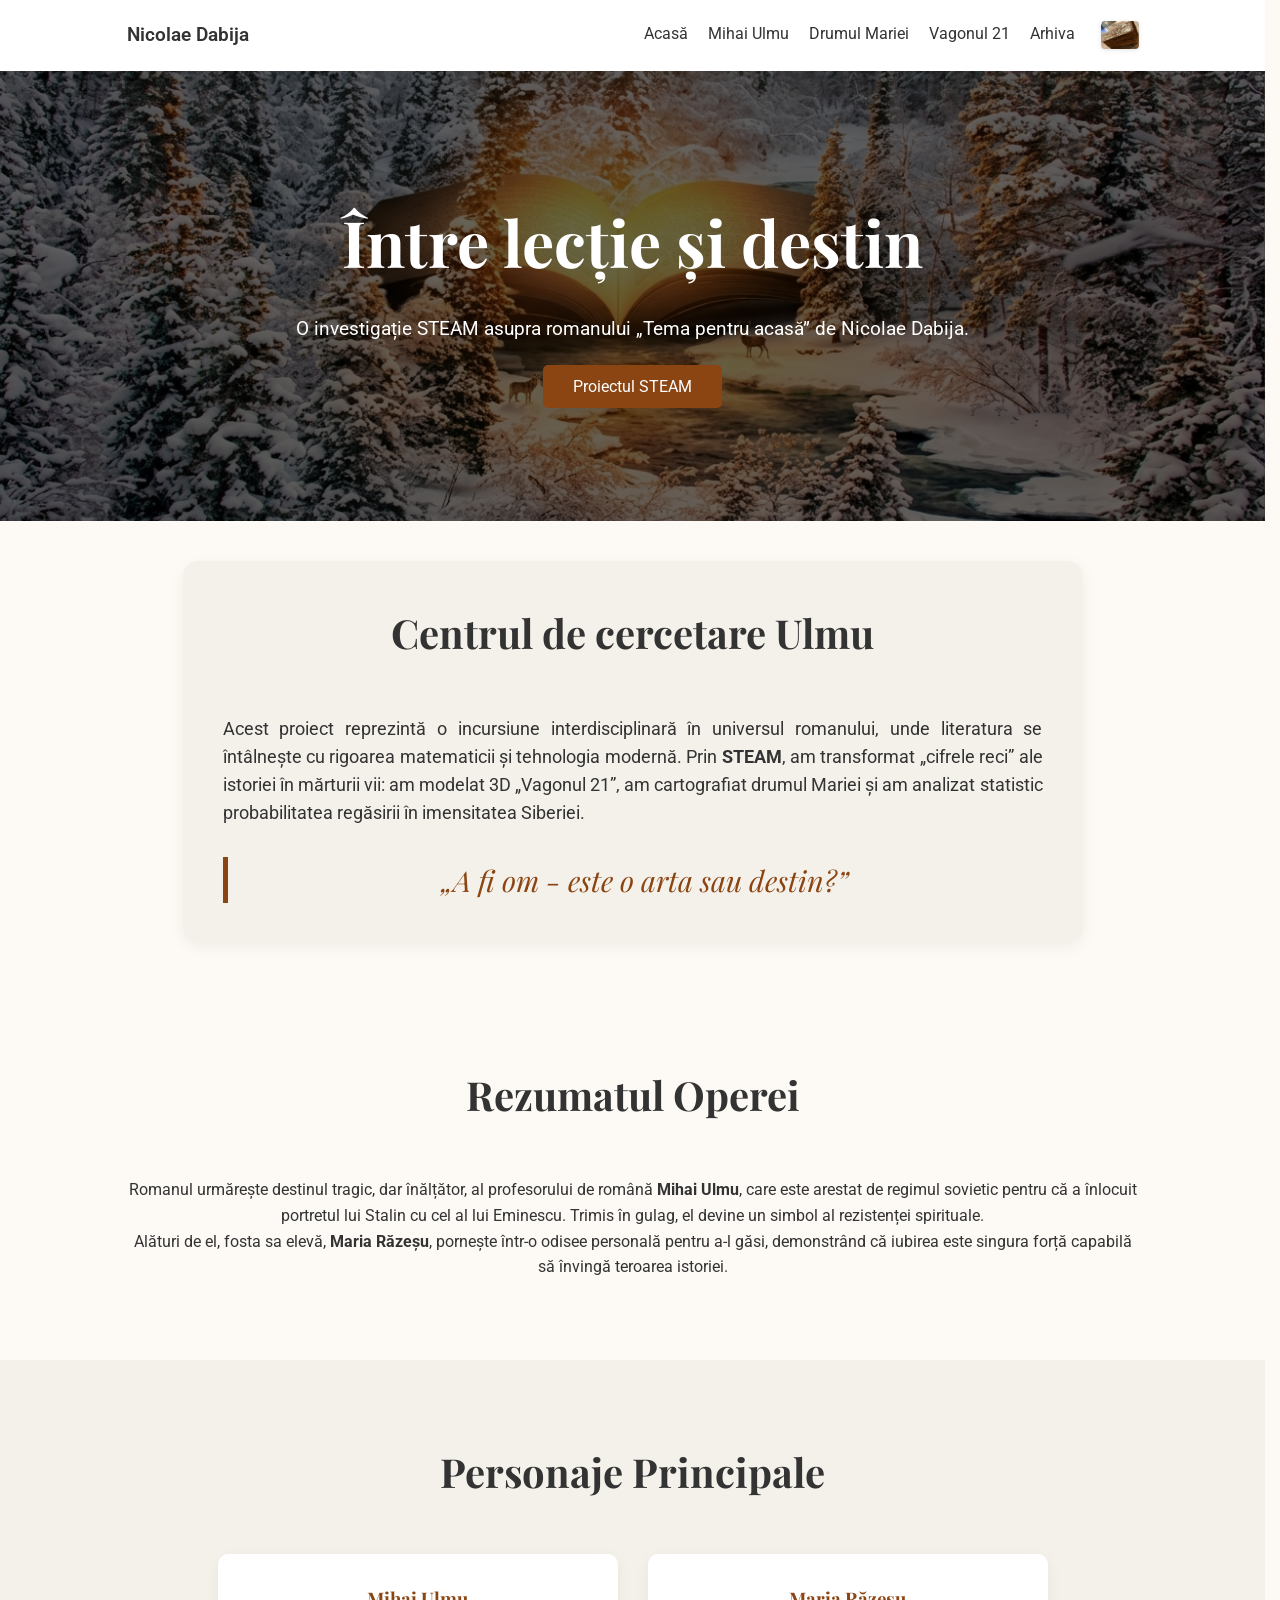
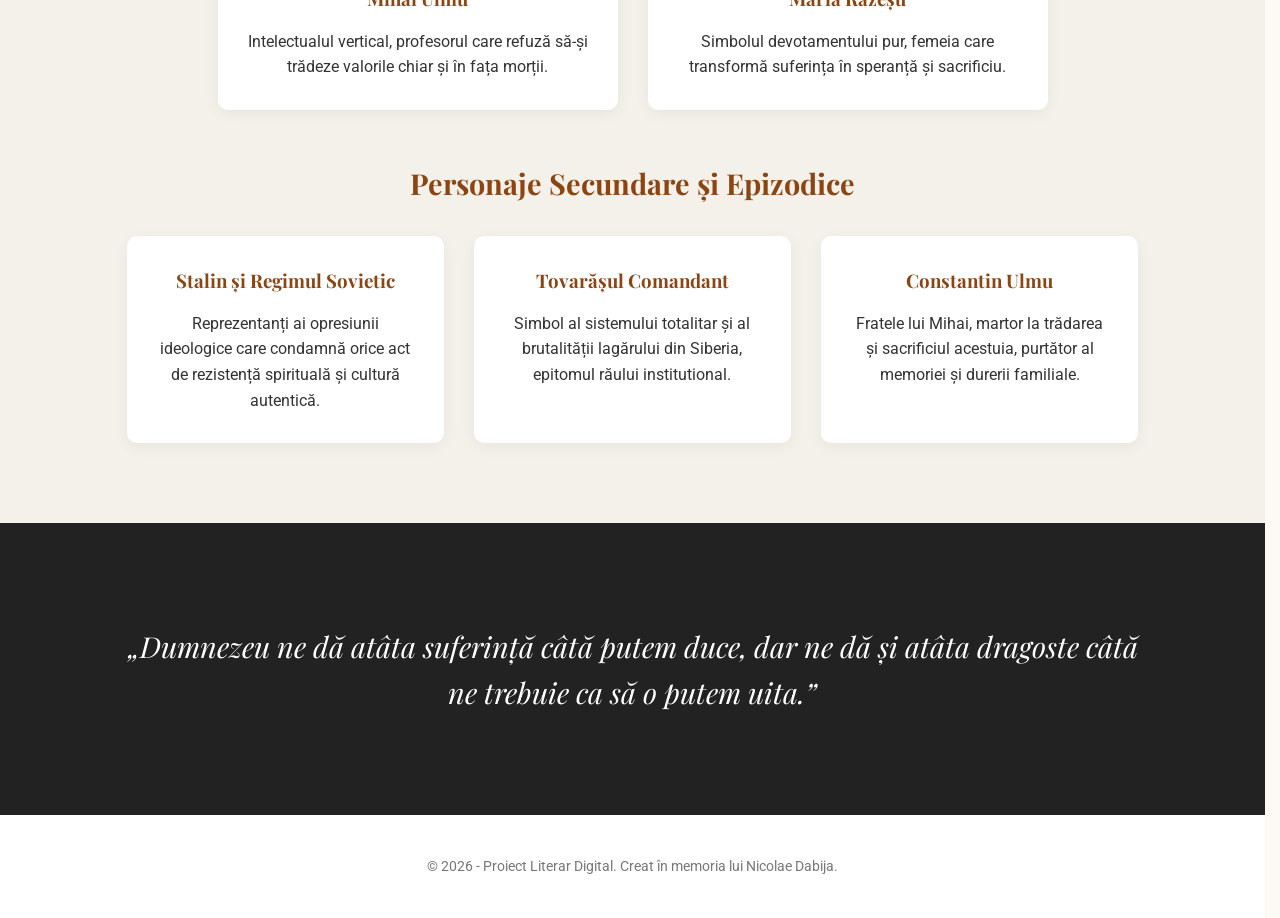
<file: index.html>
<!doctype html>
<html lang="ro">
  <head>
    <meta charset="UTF-8" />
    <meta name="viewport" content="width=device-width, initial-scale=1.0" />
    <title>Muzeul Digital - Între lecție și destin</title>
    <link rel="stylesheet" href="style.css" />
    <link
      href="https://fonts.googleapis.com/css2?family=Playfair+Display:ital,wght@0,700;1,400&family=Roboto:wght@300;400&display=swap"
      rel="stylesheet"
    />
  </head>
  <body>
    <nav class="navbar">
      <a href="nicolaedabija.html" class="logo">Nicolae Dabija</a>
      <ul>
        <li><a href="index.html">Acasă</a></li>
        <li><a href="mihai-ulmu.html">Mihai Ulmu</a></li>
        <li><a href="drumul-mariei.html">Drumul Mariei</a></li>
        <li><a href="vagonul-21.html">Vagonul 21</a></li>
        <li><a href="arhiva.html">Arhiva</a></li>
        <li>
          <a
            href="poze.html"
            title="Galerie foto"
            style="display: flex; align-items: center"
          >
            <img
              src="IMG_7484.JPG"
              alt="Galerie foto"
              style="
                height: 28px;
                width: auto;
                border-radius: 4px;
                margin-left: 6px;
                box-shadow: 0 1px 4px rgba(0, 0, 0, 0.12);
              "
            />
          </a>
        </li>
      </ul>
    </nav>

    <header id="acasa" class="hero">
      <div class="hero-content">
        <h1>Între lecție și destin</h1>
        <p>
          O investigație STEAM asupra romanului „Tema pentru acasă” de Nicolae
          Dabija.
        </p>
        <a href="#steam-intro" class="btn">Proiectul STEAM</a>
      </div>
    </header>

    <section id="steam-intro" class="container steam-section">
      <h2 class="section-title">Centrul de cercetare Ulmu</h2>
      <div class="steam-content">
        <p>
          Acest proiect reprezintă o incursiune interdisciplinară în universul
          romanului, unde literatura se întâlnește cu rigoarea matematicii și
          tehnologia modernă. Prin <strong>STEAM</strong>, am transformat
          „cifrele reci” ale istoriei în mărturii vii: am modelat 3D „Vagonul
          21”, am cartografiat drumul Mariei și am analizat statistic
          probabilitatea regăsirii în imensitatea Siberiei.
        </p>
        <div class="quote-central">
          <blockquote>„A fi om - este o arta sau destin?”</blockquote>
        </div>
      </div>
    </section>

    <section id="despre" class="container">
      <h2 class="section-title">Rezumatul Operei</h2>
      <div class="content-grid">
        <div class="text-box">
          <p>
            Romanul urmărește destinul tragic, dar înălțător, al profesorului de
            română <strong>Mihai Ulmu</strong>, care este arestat de regimul
            sovietic pentru că a înlocuit portretul lui Stalin cu cel al lui
            Eminescu. Trimis în gulag, el devine un simbol al rezistenței
            spirituale.
          </p>
          <p>
            Alături de el, fosta sa elevă, <strong>Maria Răzeşu</strong>,
            pornește într-o odisee personală pentru a-l găsi, demonstrând că
            iubirea este singura forță capabilă să învingă teroarea istoriei.
          </p>
        </div>
      </div>
    </section>

    <section id="personaje" class="characters-section">
      <h2 class="section-title">Personaje Principale</h2>
      <div class="character-cards">
        <div class="card">
          <h3>Mihai Ulmu</h3>
          <p>
            Intelectualul vertical, profesorul care refuză să-și trădeze
            valorile chiar și în fața morții.
          </p>
        </div>
        <div class="card">
          <h3>Maria Răzeşu</h3>
          <p>
            Simbolul devotamentului pur, femeia care transformă suferința în
            speranță și sacrificiu.
          </p>
        </div>
      </div>

      <h3 class="section-subtitle">Personaje Secundare și Epizodice</h3>
      <div class="character-cards">
        <div class="card">
          <h3>Stalin și Regimul Sovietic</h3>
          <p>
            Reprezentanți ai opresiunii ideologice care condamnă orice act de
            rezistență spirituală și cultură autentică.
          </p>
        </div>
        <div class="card">
          <h3>Tovarășul Comandant</h3>
          <p>
            Simbol al sistemului totalitar și al brutalității lagărului din
            Siberia, epitomul răului institutional.
          </p>
        </div>
        <div class="card">
          <h3>Constantin Ulmu</h3>
          <p>
            Fratele lui Mihai, martor la trădarea și sacrificiul acestuia,
            purtător al memoriei și durerii familiale.
          </p>
        </div>
      </div>
    </section>

    <section id="citate" class="quotes-section">
      <div class="quote-container">
        <blockquote>
          „Dumnezeu ne dă atâta suferință câtă putem duce, dar ne dă și atâta
          dragoste câtă ne trebuie ca să o putem uita.”
        </blockquote>
      </div>
    </section>

    <footer>
      <p>
        &copy; 2026 - Proiect Literar Digital. Creat în memoria lui Nicolae
        Dabija.
      </p>
    </footer>
    <script src="script.js"></script>
  </body>
</html>
</file>
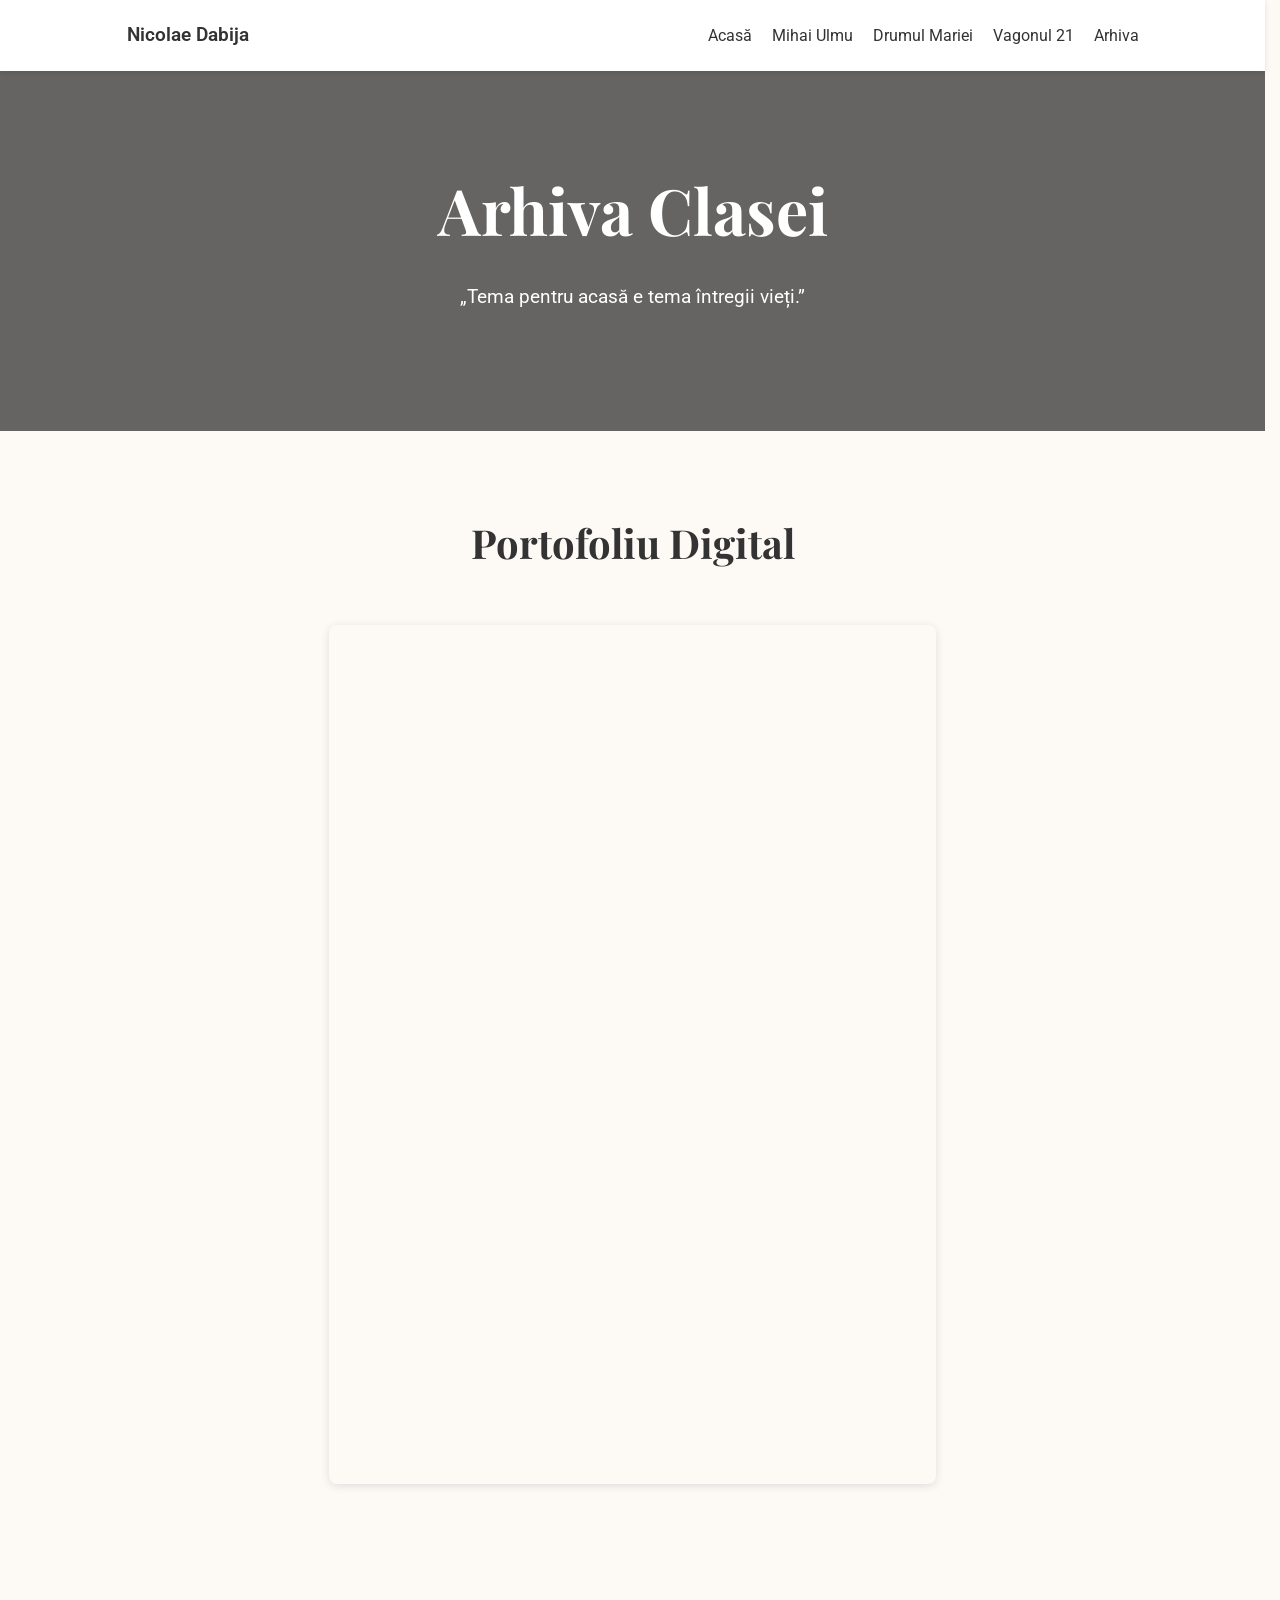
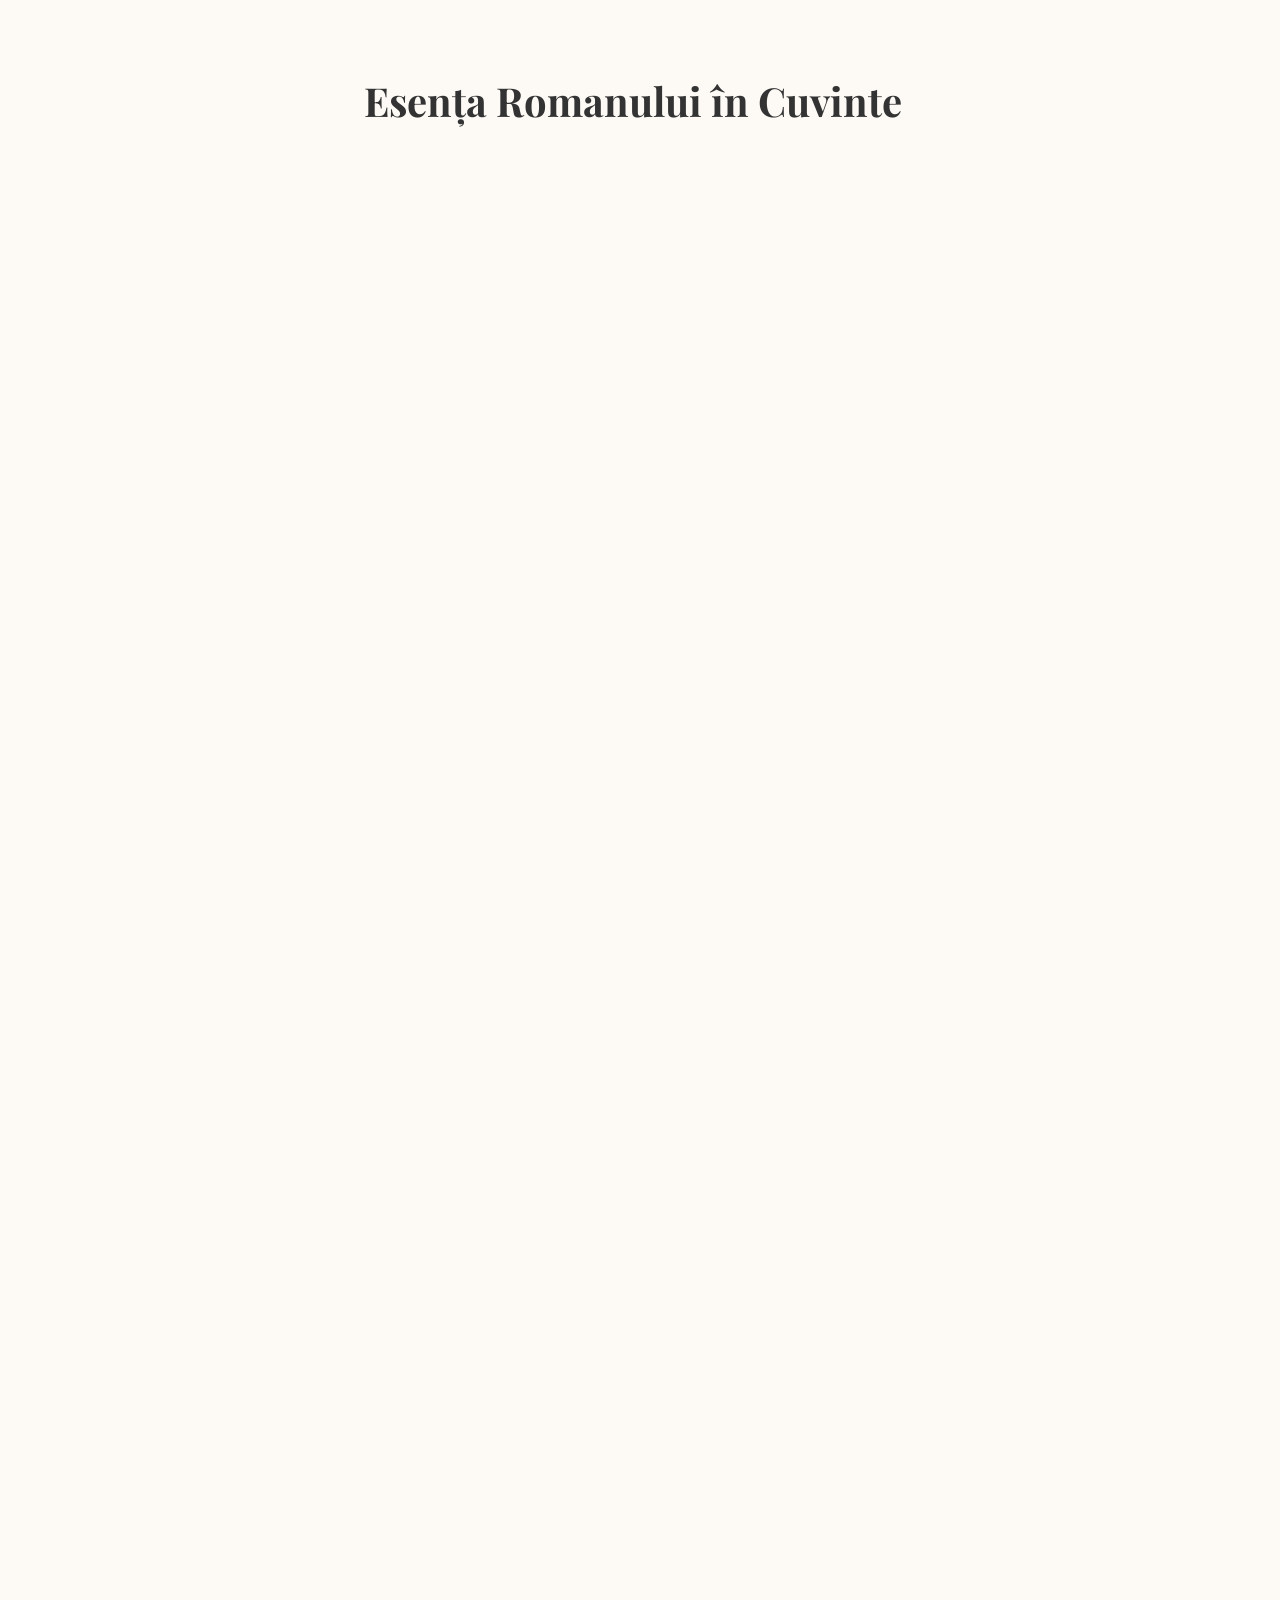
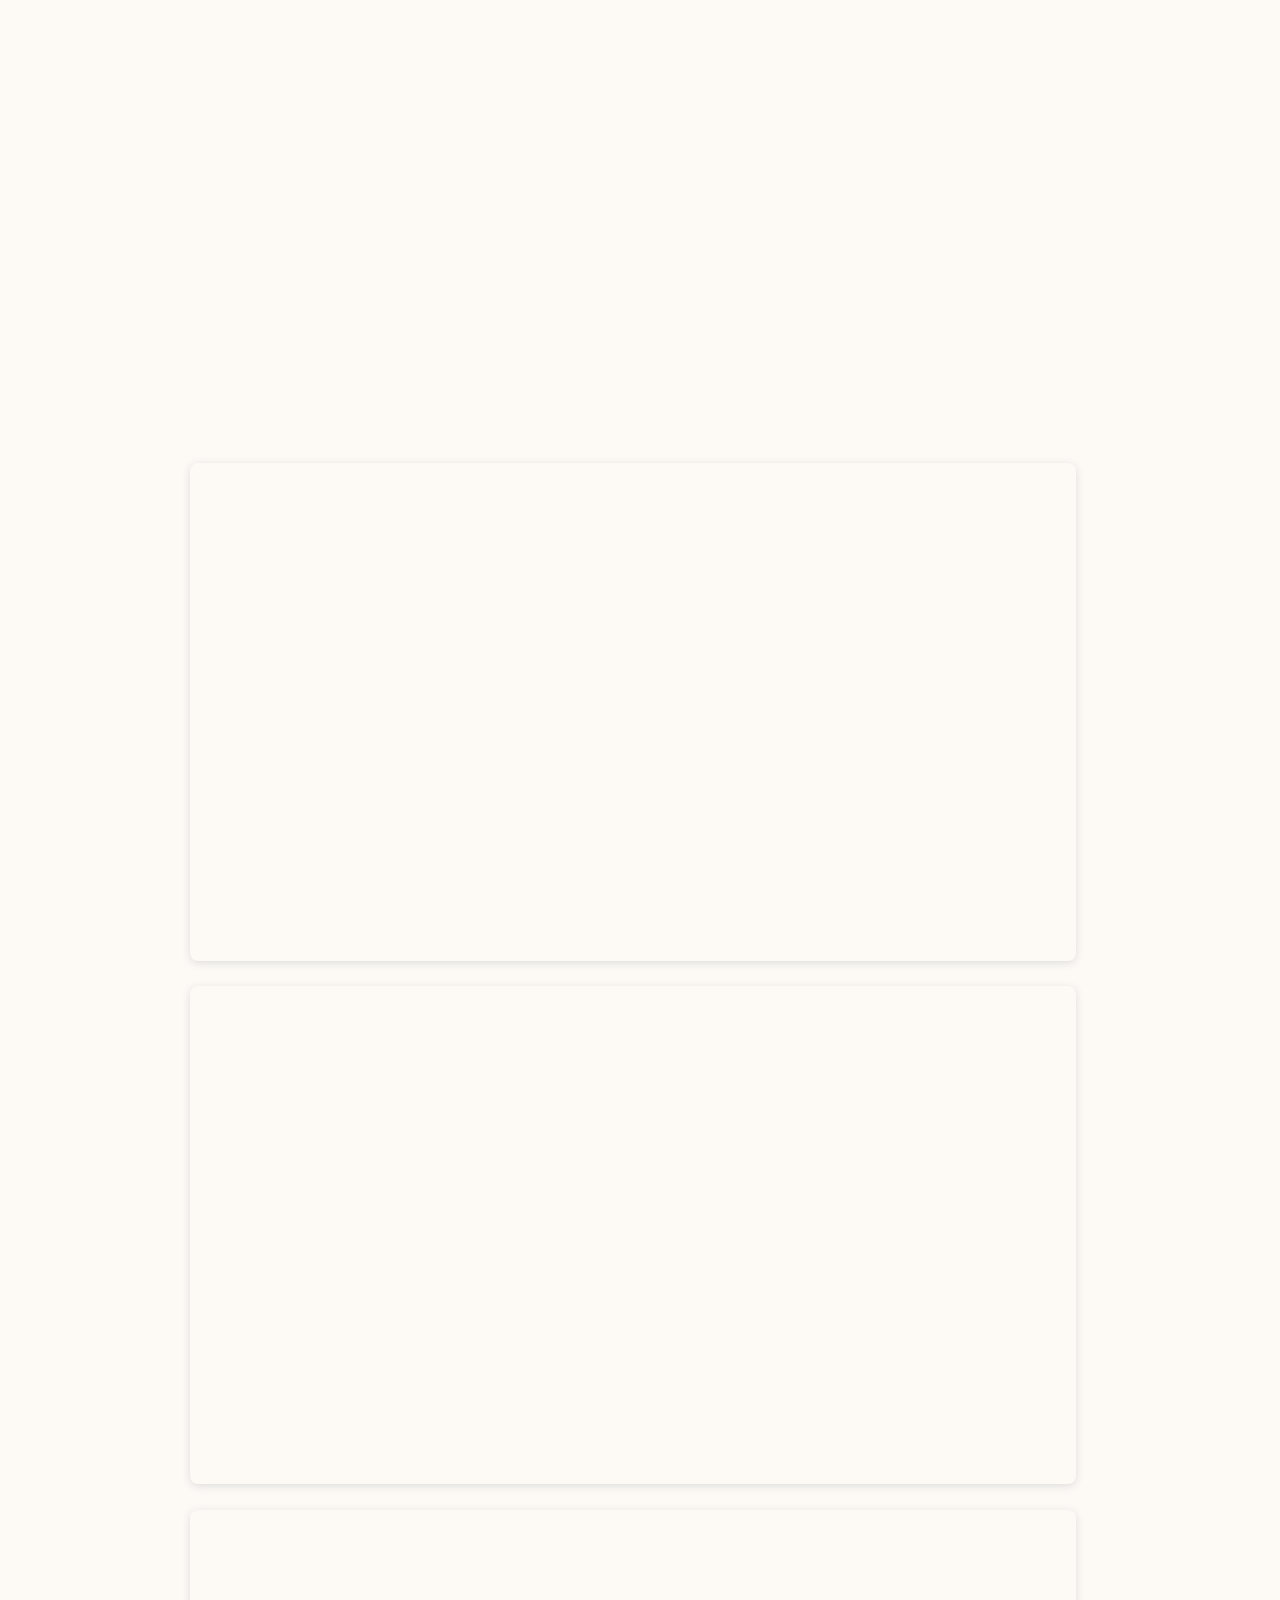
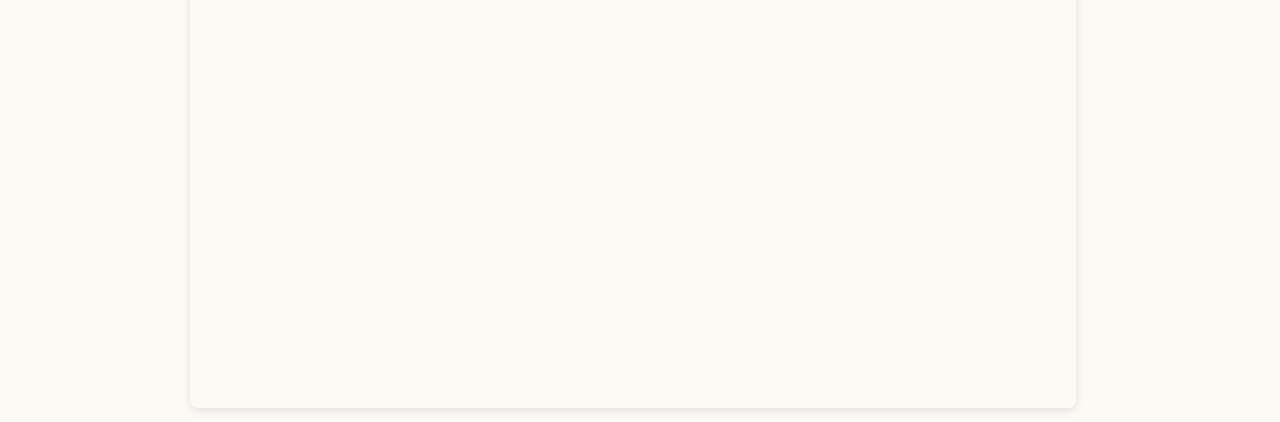
<file: arhiva.html>
<!doctype html>
<html lang="ro">
  <head>
    <meta charset="UTF-8" />
    <meta name="viewport" content="width=device-width, initial-scale=1.0" />
    <title>Arhiva Clasei - Mărturii și Ecouri</title>
    <link rel="stylesheet" href="style.css" />
    <link
      href="https://fonts.googleapis.com/css2?family=Playfair+Display:ital,wght@0,700;1,400&family=Roboto:wght@300;400&display=swap"
      rel="stylesheet"
    />
    <style>
      .archive-grid {
        display: grid;
        grid-template-columns: repeat(auto-fill, minmax(250px, 1fr));
        gap: 20px;
        margin-top: 40px;
      }
      .sticky-note {
        background: #fff9c4;
        padding: 20px;
        box-shadow: 5px 5px 10px rgba(0, 0, 0, 0.1);
        transform: rotate(-1deg);
        transition: var(--transition);
        border-left: 5px solid #fbc02d;
      }
      .sticky-note:nth-child(even) {
        transform: rotate(2deg);
        background: #f0f4c3;
        border-left-color: #afb42b;
      }
      .sticky-note:hover {
        transform: scale(1.05) rotate(0deg);
        z-index: 10;
      }
      .homework-form {
        background: var(--white);
        padding: 40px;
        border-radius: 15px;
        box-shadow: var(--shadow);
        margin-top: 60px;
      }
      .form-group {
        margin-bottom: 20px;
      }
      .form-group label {
        display: block;
        margin-bottom: 8px;
        font-weight: 500;
      }
      .form-group input,
      .form-group textarea {
        width: 100%;
        padding: 12px;
        border: 1px solid #ddd;
        border-radius: 5px;
        font-family: inherit;
      }
    </style>
  </head>
  <body>
    <nav class="navbar">
      <a href="nicolaedabija.html" class="logo">Nicolae Dabija</a>
      <ul>
        <li><a href="index.html">Acasă</a></li>
        <li><a href="mihai-ulmu.html">Mihai Ulmu</a></li>
        <li><a href="drumul-mariei.html">Drumul Mariei</a></li>
        <li><a href="vagonul-21.html">Vagonul 21</a></li>
        <li><a href="arhiva.html">Arhiva</a></li>
      </ul>
    </nav>

    <header
      class="hero"
      style="
        height: 40vh;
        background:
          linear-gradient(rgba(0, 0, 0, 0.6), rgba(0, 0, 0, 0.6)),
          url(&quot;https://images.unsplash.com/photo-1455390582262-044cdead277a?auto=format&fit=crop&q=80&w=1473&quot;);
        background-size: cover;
      "
    >
      <div class="hero-content">
        <h1>Arhiva Clasei</h1>
        <p>„Tema pentru acasă e tema întregii vieți.”</p>
      </div>
    </header>

    <section class="container">
      <h2 class="section-title">Portofoliu Digital</h2>
      <div
        style="
          position: relative;
          width: 60%;
          margin: 1.6em auto;
          height: 0;
          padding-top: 84.85%;
          box-shadow: 0 2px 8px 0 rgba(63, 69, 81, 0.16);
          overflow: hidden;
          border-radius: 8px;
          will-change: transform;
        "
      >
        <iframe
          loading="lazy"
          style="
            position: absolute;
            width: 100%;
            height: 100%;
            top: 0;
            left: 0;
            border: none;
          "
          src="https://www.canva.com/design/DAHDMVqUNTw/OL8Chj4cVM4PvLJn4F4loA/watch?embed"
          allowfullscreen="allowfullscreen"
          allow="fullscreen"
        >
        </iframe>
      </div>
    </section>

    <section class="container" style="text-align: center">
      <h2 class="section-title">Esența Romanului în Cuvinte</h2>
      <div
        class="wordart-wrapper"
        style="
          width: 100%;
          max-width: 800px;
          margin: 0 auto;
          border-radius: 15px;
          overflow: hidden;
          box-shadow: var(--shadow);
        "
      >
        <iframe
          src="https://cdn.wordart.com/iframe/u1s7ov08sej4"
          width="100%"
          height="1000"
          style="border: none"
          allowfullscreen="true"
        >
        </iframe>
      </div>
    </section>

    <div style="width: 100%; margin-bottom: 20px">
      <div
        style="
          position: relative;
          padding-bottom: 56.25%;
          height: 0;
          overflow: hidden;
        "
      >
        <iframe
          title="Cronologie"
          style="
            position: absolute;
            top: 0;
            left: 0;
            width: 100%;
            height: 100%;
            border: none;
          "
          src="https://view.genially.com/69adbd735b5a8b91040456f1"
          allowfullscreen="true"
        ></iframe>
      </div>
    </div>

    <div style="width: 100%; margin-bottom: 20px">
      <div
        style="
          position: relative;
          padding-bottom: 56.25%;
          height: 0;
          overflow: hidden;
        "
      >
        <iframe
          title="Grupa Statisticienilor"
          style="
            position: absolute;
            top: 0;
            left: 0;
            width: 100%;
            height: 100%;
            border: none;
          "
          src="https://view.genially.com/69ac5d7d9c06fce4b5d23b4f"
          allowfullscreen="true"
        ></iframe>
      </div>
    </div>

    <div style="width: 100%; max-width: 500px; margin: 0 auto 40px auto">
      <div
        style="
          position: relative;
          padding-bottom: 177.77%;
          height: 0;
          overflow: hidden;
        "
      >
        <iframe
          title="Mărturisiri reale despre deportări"
          style="
            position: absolute;
            top: 0;
            left: 0;
            width: 100%;
            height: 100%;
            border: none;
          "
          src="https://view.genially.com/69b14d622847d9f8b473ee58"
          allowfullscreen="true"
        ></iframe>
      </div>
    </div>

    <div
      style="
        position: relative;
        width: 70%;
        height: 0;
        padding-top: 39.375%; /* 70% din 56.25% */
        padding-bottom: 0;
        box-shadow: 0 2px 8px 0 rgba(63, 69, 81, 0.16);
        margin-top: 1.6em;
        margin-bottom: 0.9em;
        overflow: hidden;
        border-radius: 8px;
        will-change: transform;
        margin-left: auto;
        margin-right: auto;
      "
    >
      <iframe
        loading="lazy"
        style="
          position: absolute;
          width: 100%;
          height: 100%;
          top: 0;
          left: 0;
          border: none;
          padding: 0;
          margin: 0;
        "
        src="https://www.canva.com/design/DAHEUvYebvU/neIrVpE9WXsVZhvnI1WD1A/view?embed"
        allowfullscreen="allowfullscreen"
        allow="fullscreen"
      >
      </iframe>
    </div>

    <div
      style="
        position: relative;
        width: 70%;
        height: 0;
        padding-top: 39.375%; /* 70% din 56.25% */
        padding-bottom: 0;
        box-shadow: 0 2px 8px 0 rgba(63, 69, 81, 0.16);
        margin-top: 1.6em;
        margin-bottom: 0.9em;
        overflow: hidden;
        border-radius: 8px;
        will-change: transform;
        margin-left: auto;
        margin-right: auto;
      "
    >
      <iframe
        loading="lazy"
        style="
          position: absolute;
          width: 100%;
          height: 100%;
          top: 0;
          left: 0;
          border: none;
          padding: 0;
          margin: 0;
        "
        src="https://www.canva.com/design/DAHEA3Ogqp0/taT_MLDFlpxJjUxqMYyaVg/view?embed"
        allowfullscreen="allowfullscreen"
        allow="fullscreen"
      >
      </iframe>
    </div>
    <div
      style="
        position: relative;
        width: 70%;
        height: 0;
        padding-top: 39.375%; /* 70% din 56.25% */
        padding-bottom: 0;
        box-shadow: 0 2px 8px 0 rgba(63, 69, 81, 0.16);
        margin-top: 1.6em;
        margin-bottom: 0.9em;
        overflow: hidden;
        border-radius: 8px;
        will-change: transform;
        margin-left: auto;
        margin-right: auto;
      "
    >
      <iframe
        loading="lazy"
        style="
          position: absolute;
          width: 100%;
          height: 100%;
          top: 0;
          left: 0;
          border: none;
          padding: 0;
          margin: 0;
        "
        src="https://www.canva.com/design/DAHEeu2dcdQ/gEsV-2XLw5AztiLwr40oQA/view?embed"
        allowfullscreen="allowfullscreen"
        allow="fullscreen"
      >
      </iframe>
    </div>
  </body>
</html>
</file>
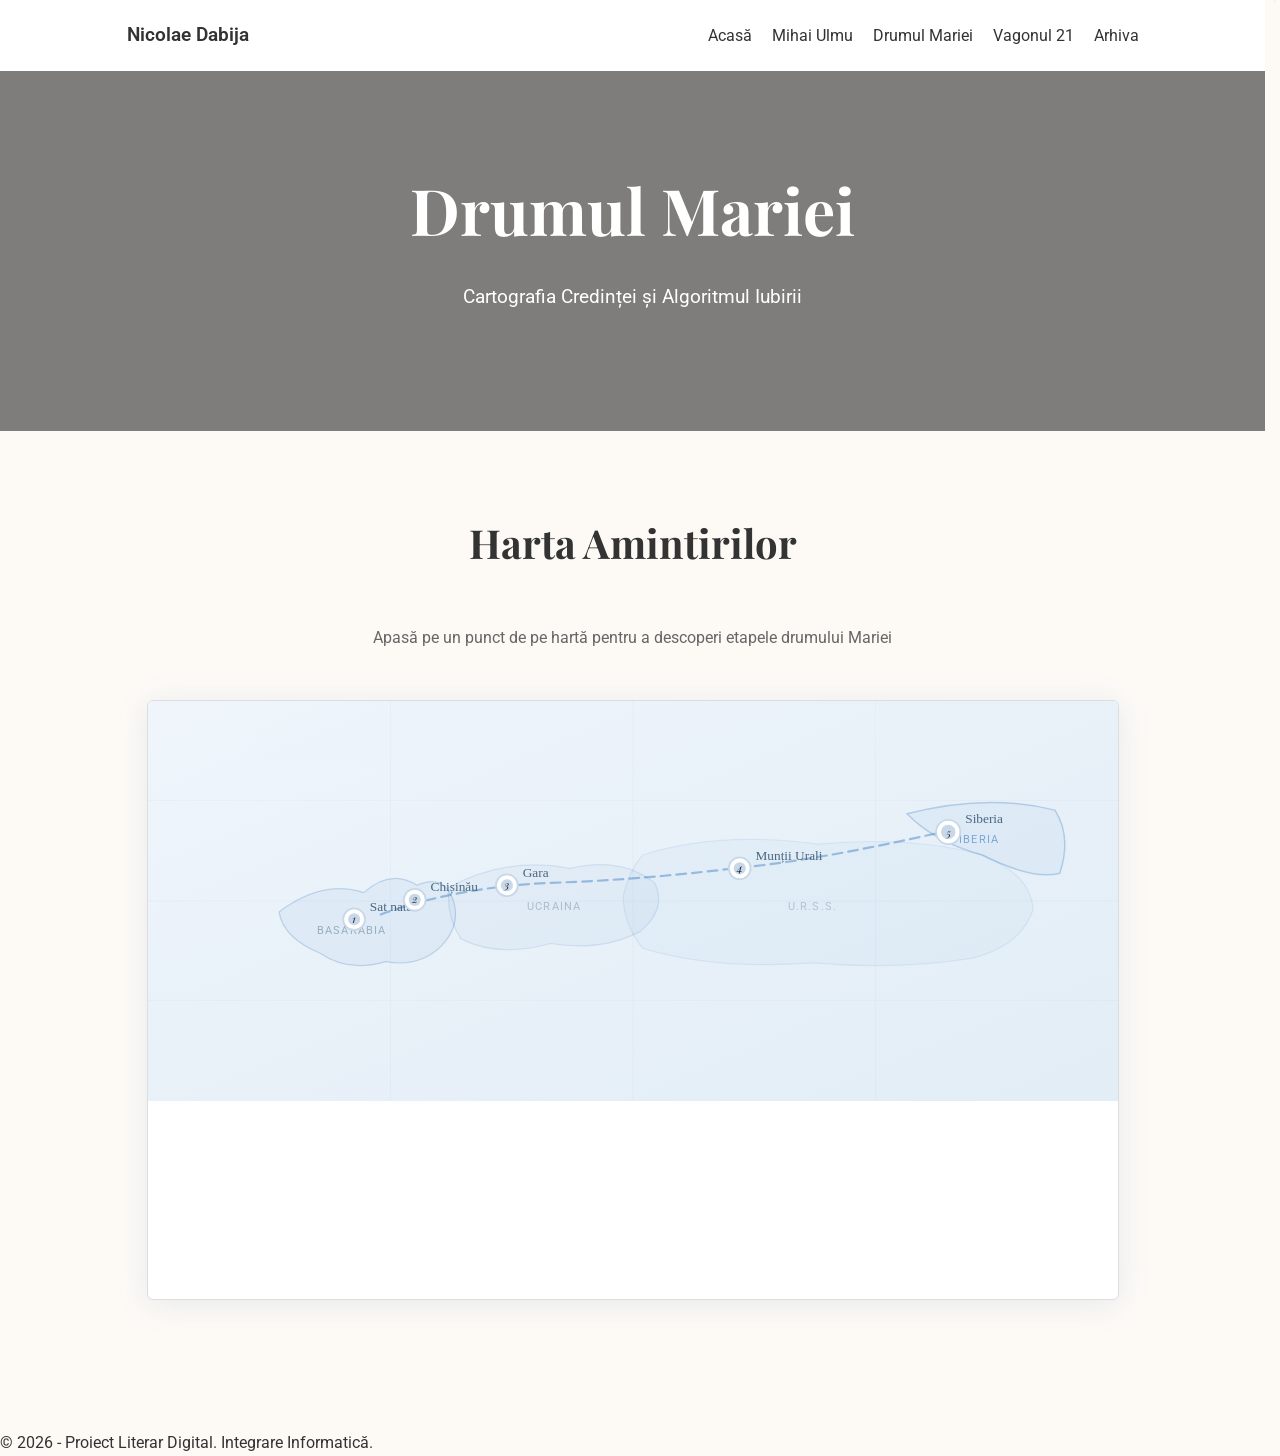
<file: drumul-mariei.html>
<!doctype html>
<html lang="ro">
  <head>
    <meta charset="UTF-8" />
    <meta name="viewport" content="width=device-width, initial-scale=1.0" />
    <title>Drumul Mariei - Cartografia Credinței</title>
    <link rel="stylesheet" href="style.css" />
    <link
      href="https://fonts.googleapis.com/css2?family=Playfair+Display:ital,wght@0,700;1,400&family=Roboto:wght@300;400&display=swap"
      rel="stylesheet"
    />
    <style>
      /* Stil specific pentru schema logică (Integrare Info) */
      .flowchart {
        background: #fff;
        padding: 20px;
        border: 2px dashed #8b4513;
        border-radius: 10px;
        font-family: "Courier New", monospace;
      }
      .step {
        background: #f4f1ea;
        border: 1px solid #333;
        padding: 10px;
        margin: 10px 0;
        text-align: center;
        position: relative;
      }
      .decision {
        background: #e0d7cc;
        clip-path: polygon(50% 0%, 100% 50%, 50% 100%, 0% 50%);
        padding: 20px 10px;
        margin: 20px 0;
      }

      /* Harta Amintirilor Styles */
      .map-wrap {
        max-width: 1400px;
        margin: 40px auto;
        padding: 10px 20px;
      }

      .map-box {
        background: white;
        border: 1px solid #ddd;
        border-radius: 6px;
        overflow: hidden;
        box-shadow: 0 4px 30px rgba(100,140,180,0.15);
        min-height: 600px;
      }

      svg.map { width: 100%; display: block; }

      .route-line {
        stroke: #3a7abf;
        stroke-width: 1.8;
        fill: none;
        stroke-dasharray: 8 5;
        stroke-linecap: round;
        animation: dash 2.5s linear infinite;
        opacity: 0.45;
      }

      @keyframes dash { to { stroke-dashoffset: -52; } }

      .map-point { cursor: pointer; }

      .map-point .ring {
        fill: none; stroke: #3a7abf;
        stroke-width: 1; opacity: 0;
        transition: opacity 0.25s;
      }
      .map-point:hover .ring { opacity: 0.3; }

      .map-point .dot-bg {
        fill: white; stroke: #c9d8e8; stroke-width: 1.5;
        transition: stroke 0.2s, filter 0.2s;
      }
      .map-point:hover .dot-bg,
      .map-point.active .dot-bg {
        stroke: #3a7abf;
        filter: drop-shadow(0 0 6px rgba(58,122,191,0.5));
      }

      .map-point .dot-in { fill: #c9d8e8; transition: fill 0.2s; }
      .map-point:hover .dot-in,
      .map-point.active .dot-in { fill: #3a7abf; }

      .map-point .lbl-n {
        fill: #1c2a38; font-family: 'Playfair Display', serif;
        font-size: 9px; font-style: italic; pointer-events: none;
      }
      .map-point .lbl-p {
        fill: #4a6680; font-family: 'Playfair+Display', serif;
        font-size: 11px; pointer-events: none;
      }

      .overlay {
        display: none; position: fixed; inset: 0;
        background: rgba(28,42,56,0.5);
        backdrop-filter: blur(5px);
        z-index: 500;
        align-items: center; justify-content: center;
        padding: 20px;
      }
      .overlay.open { display: flex; animation: fadeIn 0.2s ease; }
      @keyframes fadeIn { from { opacity: 0; } to { opacity: 1; } }

      .panel {
        background: white;
        border-radius: 8px;
        max-width: 480px; width: 100%;
        box-shadow: 0 24px 80px rgba(20,40,60,0.3), 0 0 0 1px #c9d8e8;
        overflow: hidden;
        animation: slideUp 0.3s cubic-bezier(0.34,1.56,0.64,1) both;
        position: relative;
      }

      @keyframes slideUp {
        from { transform: translateY(28px) scale(0.96); opacity: 0; }
        to   { transform: translateY(0)    scale(1);    opacity: 1; }
      }

      .p-progress { height: 3px; background: #e8eef5; }
      .p-progress-fill {
        height: 100%;
        background: linear-gradient(90deg, #c9d8e8, #3a7abf);
        transition: width 0.35s;
      }

      .p-close {
        position: absolute; top: 14px; right: 14px;
        width: 30px; height: 30px;
        border: 1px solid #c9d8e8; border-radius: 50%;
        background: #f8f9fb; color: #4a6680;
        font-size: 0.95rem; cursor: pointer;
        display: flex; align-items: center; justify-content: center;
        transition: background 0.2s, color 0.2s; z-index: 10;
      }
      .p-close:hover { background: #1c2a38; color: white; border-color: #1c2a38; }

      .p-header {
        padding: 26px 28px 20px;
        border-bottom: 1px solid #e8eef5;
        position: relative;
      }

      .p-num {
        font-family: 'Playfair Display', serif;
        font-size: 4rem; font-style: italic;
        color: #e8eef5;
        position: absolute; top: 8px; right: 18px;
        line-height: 1; user-select: none; pointer-events: none;
      }

      .p-tag {
        font-size: 0.68rem; letter-spacing: 0.35em;
        text-transform: uppercase; color: #3a7abf;
        margin-bottom: 8px;
        display: flex; align-items: center; gap: 8px;
      }
      .p-tag::before {
        content: ''; width: 20px; height: 1px;
        background: #3a7abf; opacity: 0.5; display: inline-block;
      }

      .p-place {
        font-family: 'Playfair Display', serif;
        font-size: 1.65rem; font-weight: 400;
        color: #1c2a38; margin-bottom: 4px;
      }

      .p-date { font-size: 0.85rem; color: #4a6680; letter-spacing: 0.08em; }

      .p-body { padding: 22px 28px 26px; }

      .p-icon { font-size: 2rem; display: block; margin-bottom: 14px; }

      .p-quote {
        font-style: italic; font-size: 1.05rem;
        line-height: 1.7; color: #1c2a38;
        border-left: 3px solid #c9d8e8;
        padding-left: 16px; margin-bottom: 18px;
        position: relative;
      }
      .p-quote::before {
        content: '"';
        font-family: 'Playfair Display', serif;
        font-size: 3rem; color: #c9d8e8;
        position: absolute; top: -10px; left: -8px; line-height: 1;
      }

      .p-desc { font-size: 0.95rem; line-height: 1.7; color: #4a6680; }

      .p-nav {
        display: flex; justify-content: space-between; align-items: center;
        padding: 14px 28px;
        border-top: 1px solid #e8eef5;
        background: #f8f9fb;
      }

      .nav-btn {
        font-size: 0.8rem; letter-spacing: 0.1em;
        color: #3a7abf; cursor: pointer;
        background: none; border: 1px solid #c9d8e8;
        padding: 6px 14px; border-radius: 3px;
        transition: all 0.2s;
        font-family: 'Roboto', sans-serif;
      }
      .nav-btn:hover { background: #3a7abf; color: white; border-color: #3a7abf; }
      .nav-btn:disabled { opacity: 0.3; pointer-events: none; }

      .nav-dots { display: flex; gap: 6px; }

      .nav-dot {
        width: 6px; height: 6px; border-radius: 50%;
        background: #c9d8e8; transition: background 0.2s;
        cursor: pointer;
      }
      .nav-dot.active { background: #3a7abf; }

      .snow-layer {
        position: fixed;
        inset: 0;
        pointer-events: none;
        z-index: 1;
        overflow: hidden;
      }

      .flake {
        position: absolute;
        top: -10px;
        color: rgba(140,190,225,0.55);
        animation: fall linear infinite;
        user-select: none;
      }

      @keyframes fall {
        to { transform: translateY(110vh) rotate(360deg); opacity: 0; }
      }
    </style>
  </head>
  <body>
    <div class="snow-layer" id="snowLayer"></div>

    <nav class="navbar">
      <a href="nicolaedabija.html" class="logo">Nicolae Dabija</a>
      <ul>
        <li><a href="index.html">Acasă</a></li>
        <li><a href="mihai-ulmu.html">Mihai Ulmu</a></li>
        <li><a href="drumul-mariei.html">Drumul Mariei</a></li>
        <li><a href="vagonul-21.html">Vagonul 21</a></li>
        <li><a href="arhiva.html">Arhiva</a></li>
      </ul>
    </nav>

    <header
      class="hero"
      style="
        height: 40vh;
        background:
          linear-gradient(rgba(0, 0, 0, 0.5), rgba(0, 0, 0, 0.5)),
          url(&quot;https://images.unsplash.com/photo-1464822759023-fed622ff2c3b?auto=format&fit=crop&q=80&w=1470&quot;);
        background-size: cover;
      "
    >
      <div class="hero-content">
        <h1>Drumul Mariei</h1>
        <p>Cartografia Credinței și Algoritmul Iubirii</p>
      </div>
    </header>


    <section class="container">
      <h2 class="section-title">Harta Amintirilor</h2>
      <p style="text-align: center; margin-bottom: 20px; color: #666;">
        Apasă pe un punct de pe hartă pentru a descoperi etapele drumului Mariei
      </p>
      <div class="map-wrap">
        <div class="map-box">
          <svg class="map" viewBox="0 0 800 330" xmlns="http://www.w3.org/2000/svg">
            <defs>
              <linearGradient id="bg" x1="0" y1="0" x2="1" y2="1">
                <stop offset="0%" stop-color="#eff5fb"/>
                <stop offset="100%" stop-color="#e2edf6"/>
              </linearGradient>
            </defs>
            <rect width="800" height="330" fill="url(#bg)"/>

            <!-- grid -->
            <g opacity="0.05" stroke="#4a6680" stroke-width="0.5">
              <line x1="0" y1="82" x2="800" y2="82"/>
              <line x1="0" y1="165" x2="800" y2="165"/>
              <line x1="0" y1="247" x2="800" y2="247"/>
              <line x1="200" y1="0" x2="200" y2="330"/>
              <line x1="400" y1="0" x2="400" y2="330"/>
              <line x1="600" y1="0" x2="600" y2="330"/>
            </g>

            <!-- Basarabia -->
            <path d="M 108,174 Q 144,147 178,158 Q 200,138 222,152 Q 244,142 252,165 Q 258,185 242,202 Q 224,220 196,215 Q 165,224 142,208 Q 112,196 108,174Z"
              fill="rgba(58,122,191,0.07)" stroke="rgba(58,122,191,0.25)" stroke-width="1"/>
            <!-- Ukraine -->
            <path d="M 248,154 Q 295,128 348,138 Q 390,128 418,150 Q 428,172 406,190 Q 374,207 332,200 Q 288,212 258,196 Q 246,178 248,154Z"
              fill="rgba(58,122,191,0.05)" stroke="rgba(58,122,191,0.14)" stroke-width="1"/>
            <!-- Russia -->
            <path d="M 408,127 Q 470,107 552,118 Q 630,111 688,127 Q 728,143 730,172 Q 720,202 680,212 Q 620,222 548,216 Q 468,222 408,204 Q 392,184 392,161 Q 396,141 408,127Z"
              fill="rgba(58,122,191,0.04)" stroke="rgba(58,122,191,0.1)" stroke-width="1"/>
            <!-- Siberia highlight -->
            <path d="M 626,93 Q 692,76 748,90 Q 762,112 752,142 Q 730,148 688,127 Q 648,116 626,93Z"
              fill="rgba(195,218,240,0.3)" stroke="rgba(58,122,191,0.3)" stroke-width="1.2"/>

            <!-- Labels -->
            <text x="168" y="192" font-family="Roboto,sans-serif" font-size="9" fill="rgba(74,102,128,0.45)" letter-spacing="1" text-anchor="middle">BASARABIA</text>
            <text x="335" y="172" font-family="Roboto,sans-serif" font-size="9" fill="rgba(74,102,128,0.35)" letter-spacing="1" text-anchor="middle">UCRAINA</text>
            <text x="548" y="172" font-family="Roboto,sans-serif" font-size="9" fill="rgba(74,102,128,0.3)" letter-spacing="1" text-anchor="middle">U.R.S.S.</text>
            <text x="682" y="117" font-family="Roboto,sans-serif" font-size="9" fill="rgba(58,122,191,0.6)" letter-spacing="1" text-anchor="middle">SIBERIA</text>

            <!-- Route -->
            <path class="route-line"
              d="M 192,176 C 230,162 280,152 332,150 C 390,148 432,144 484,138 C 544,132 602,120 660,107"/>

            <!-- POINT 1 -->
            <g class="map-point" id="mp1" onclick="openPanel(1)">
              <circle class="ring" cx="170" cy="180" r="14"/>
              <circle class="dot-bg" cx="170" cy="180" r="9"/>
              <circle class="dot-in" cx="170" cy="180" r="5"/>
              <text class="lbl-n" x="170" y="183" text-anchor="middle">1</text>
              <text class="lbl-p" x="183" y="173">Sat natal</text>
            </g>

            <!-- POINT 2 -->
            <g class="map-point" id="mp2" onclick="openPanel(2)">
              <circle class="ring" cx="220" cy="164" r="14"/>
              <circle class="dot-bg" cx="220" cy="164" r="9"/>
              <circle class="dot-in" cx="220" cy="164" r="5"/>
              <text class="lbl-n" x="220" y="167" text-anchor="middle">2</text>
              <text class="lbl-p" x="233" y="157">Chișinău</text>
            </g>

            <!-- POINT 3 -->
            <g class="map-point" id="mp3" onclick="openPanel(3)">
              <circle class="ring" cx="296" cy="152" r="14"/>
              <circle class="dot-bg" cx="296" cy="152" r="9"/>
              <circle class="dot-in" cx="296" cy="152" r="5"/>
              <text class="lbl-n" x="296" y="155" text-anchor="middle">3</text>
              <text class="lbl-p" x="309" y="145">Gara</text>
            </g>

            <!-- POINT 4 -->
            <g class="map-point" id="mp4" onclick="openPanel(4)">
              <circle class="ring" cx="488" cy="138" r="14"/>
              <circle class="dot-bg" cx="488" cy="138" r="9"/>
              <circle class="dot-in" cx="488" cy="138" r="5"/>
              <text class="lbl-n" x="488" y="141" text-anchor="middle">4</text>
              <text class="lbl-p" x="501" y="131">Munții Urali</text>
            </g>

            <!-- POINT 5 -->
            <g class="map-point" id="mp5" onclick="openPanel(5)">
              <circle class="ring" cx="660" cy="108" r="16"/>
              <circle class="dot-bg" cx="660" cy="108" r="10"/>
              <circle class="dot-in" cx="660" cy="108" r="6"/>
              <text class="lbl-n" x="660" y="112" text-anchor="middle">5</text>
              <text class="lbl-p" x="674" y="101">Siberia</text>
            </g>
          </svg>
        </div>
      </div>
    </section>

    <!-- OVERLAY PANEL -->
    <div class="overlay" id="overlay" onclick="closeOnOverlay(event)">
      <div class="panel" id="panel">
        <div class="p-progress"><div class="p-progress-fill" id="pFill"></div></div>
        <button class="p-close" onclick="closePanel()">✕</button>
        <div class="p-header">
          <div class="p-num" id="pNum"></div>
          <p class="p-tag" id="pTag"></p>
          <h2 class="p-place" id="pPlace"></h2>
          <p class="p-date" id="pDate"></p>
        </div>
        <div class="p-body">
          <span class="p-icon" id="pIcon"></span>
          <p class="p-quote" id="pQuote"></p>
          <p class="p-desc" id="pDesc"></p>
        </div>
        <div class="p-nav">
          <button class="nav-btn" id="btnPrev" onclick="navigate(-1)">← Anterior</button>
          <div class="nav-dots" id="navDots"></div>
          <button class="nav-btn" id="btnNext" onclick="navigate(1)">Următor →</button>
        </div>
      </div>
    </div>

      <p>&copy; 2026 - Proiect Literar Digital. Integrare Informatică.</p>
    </footer>

    <script>
      // Snow
      const sl = document.getElementById('snowLayer');
      for (let i = 0; i < 45; i++) {
        const f = document.createElement('div');
        f.className = 'flake';
        f.textContent = ['❄','❅','❆','·','✦'][Math.floor(Math.random()*5)];
        f.style.cssText = `left:${Math.random()*100}vw;font-size:${6+Math.random()*12}px;animation-duration:${6+Math.random()*10}s;animation-delay:${-Math.random()*10}s;opacity:${0.25+Math.random()*0.45};`;
        sl.appendChild(f);
      }

      const pts = [
        { num:'I',   tag:'Punct 1 · Origine',    place:'Satul natal, Basarabia',   date:'Înainte de 1941',  icon:'🏡',
          quote:'Acasă era locul unde pâinea mirosea a duminică și câmpurile nu aveau capăt.',
          desc:'Copilăria Mariei în Basarabia — viața rurală, familia, tradițiile și pământul moștenit din generații. Un loc al liniștii care urma să fie smuls brutal.' },
        { num:'II',  tag:'Punct 2 · Ridicarea',   place:'Chișinău',                 date:'13 iunie 1941',    icon:'🚨',
          quote:'Nimeni nu știa unde mergem. Soldații nu răspundeau. Era noapte și frica nu mai avea formă.',
          desc:'Operațiunea sovietică de deportare: zeci de mii de basarabeni ridicați din case în toiul nopții. Familii despărțite, bagaje minime, nicio explicație.' },
        { num:'III', tag:'Punct 3 · Transportul', place:'Gara — Vagonul de Vite',   date:'Vară, 1941',       icon:'🚂',
          quote:'Vagoanele nu aveau ferestre. Aerul era al tuturor și nu era destul pentru nimeni.',
          desc:'Săptămâni întregi în vagoane de marfă suprapopulate, fără apă sau hrană suficientă. Mulți nu au supraviețuit acestui drum al suferinței.' },
        { num:'IV',  tag:'Punct 4 · Granița',     place:'Munții Urali',             date:'Iulie 1941',       icon:'⛰️',
          quote:'Dincolo de munți simțeam că Europa rămâne în urmă — ca o ușă care se închide fără cheie.',
          desc:'Trecerea Uralilor — granița simbolică și geografică dintre Europa și Asia. Momentul în care întoarcerea devenea greu de imaginat.' },
        { num:'V',   tag:'Punct 5 · Destinația',  place:'Siberia — Lagărul',        date:'1941 – 1956',      icon:'❄️',
          quote:'Frigul siberian nu era doar al iernii — era în oameni, în tăcere, în uitarea celor de acasă.',
          desc:'Ani de muncă forțată la temperaturi de -40°C. Maria supraviețuiește, păstrând vie memoria satului natal și speranța întoarcerii acasă.' }
      ];

      let cur = 0;

      const dotsEl = document.getElementById('navDots');
      for (let i = 0; i < 5; i++) {
        const d = document.createElement('div');
        d.className = 'nav-dot';
        d.onclick = () => { cur = i; renderPanel(); updateActivePoint(); };
        dotsEl.appendChild(d);
      }

      function openPanel(n) {
        cur = n - 1;
        renderPanel();
        document.getElementById('overlay').classList.add('open');
        updateActivePoint();
      }

      function renderPanel() {
        const p = pts[cur];
        document.getElementById('pNum').textContent   = p.num;
        document.getElementById('pTag').textContent   = p.tag;
        document.getElementById('pPlace').textContent = p.place;
        document.getElementById('pDate').textContent  = p.date;
        document.getElementById('pIcon').textContent  = p.icon;
        document.getElementById('pQuote').textContent = p.quote;
        document.getElementById('pDesc').textContent  = p.desc;
        document.getElementById('pFill').style.width  = ((cur+1)/5*100) + '%';
        document.getElementById('btnPrev').disabled   = cur === 0;
        document.getElementById('btnNext').disabled   = cur === 4;
        dotsEl.querySelectorAll('.nav-dot').forEach((d,i) => d.classList.toggle('active', i===cur));
      }

      function updateActivePoint() {
        for (let i = 1; i <= 5; i++) document.getElementById('mp'+i).classList.remove('active');
        document.getElementById('mp'+(cur+1)).classList.add('active');
      }

      function navigate(dir) {
        if (cur+dir < 0 || cur+dir > 4) return;
        cur += dir;
        renderPanel();
        updateActivePoint();
      }

      function closePanel() {
        document.getElementById('overlay').classList.remove('open');
        for (let i = 1; i <= 5; i++) document.getElementById('mp'+i).classList.remove('active');
      }

      function closeOnOverlay(e) { if (e.target === document.getElementById('overlay')) closePanel(); }

      document.addEventListener('keydown', e => {
        if (!document.getElementById('overlay').classList.contains('open')) return;
        if (e.key === 'Escape') closePanel();
        if (e.key === 'ArrowRight') navigate(1);
        if (e.key === 'ArrowLeft') navigate(-1);
      });
    </script>

    <script src="script.js"></script>
  </body>
</html>
</file>
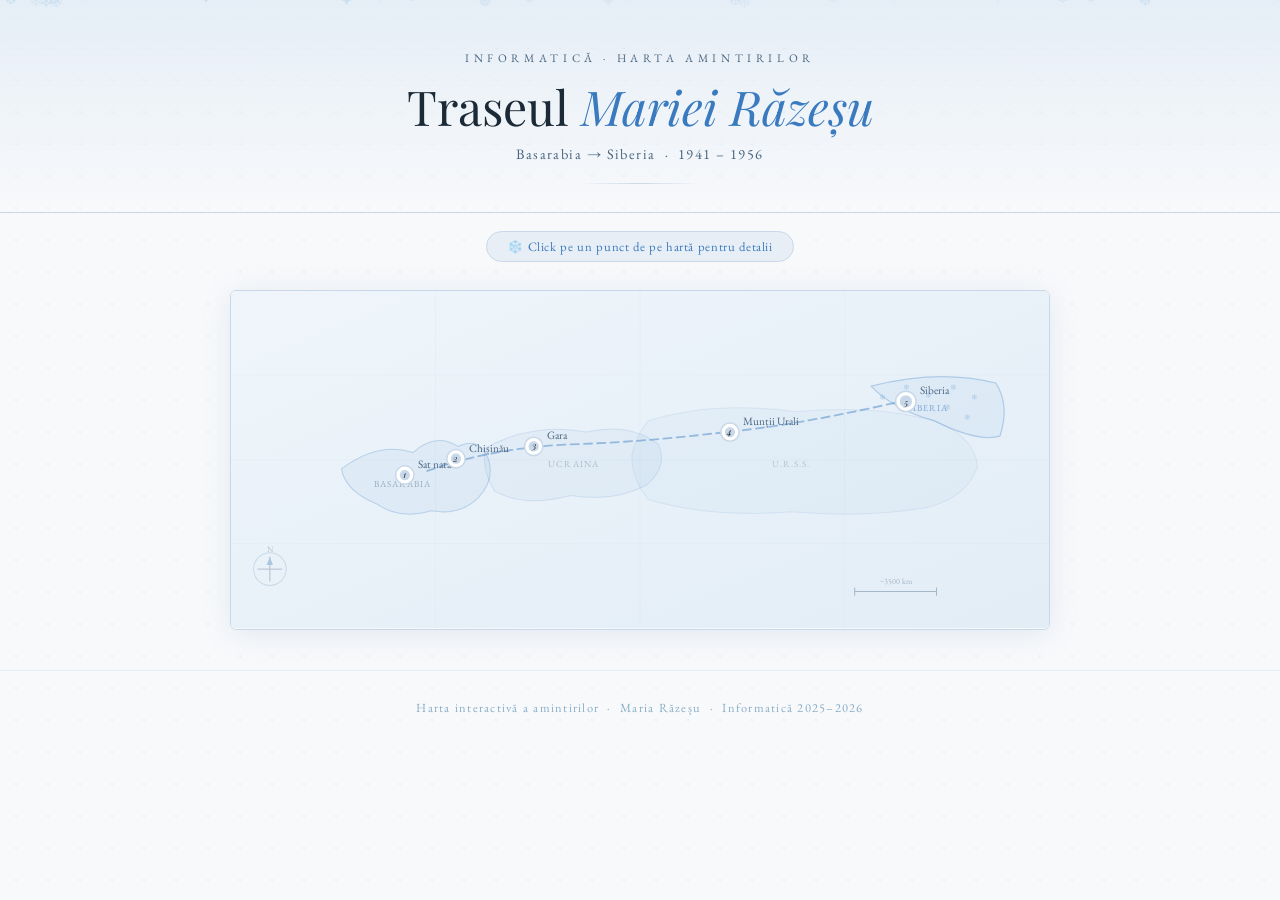
<file: harta_amintirilor.html>
<!DOCTYPE html>
<html lang="ro">
<head>
<meta charset="UTF-8">
<meta name="viewport" content="width=device-width, initial-scale=1.0">
<title>Harta Amintirilor — Maria Răzeșu</title>
<link href="https://fonts.googleapis.com/css2?family=Playfair+Display:ital,wght@0,400;0,700;1,400&family=EB+Garamond:ital,wght@0,300;0,400;1,300&display=swap" rel="stylesheet">
<style>
  :root {
    --snow: #f8f9fb;
    --ice: #e8eef5;
    --frost: #c9d8e8;
    --deep-ice: #8aaec8;
    --steel: #4a6680;
    --night: #1c2a38;
    --accent: #3a7abf;
    --text: #1c2a38;
  }

  * { margin: 0; padding: 0; box-sizing: border-box; }

  body {
    background: var(--snow);
    font-family: 'EB Garamond', Georgia, serif;
    color: var(--text);
    min-height: 100vh;
    overflow-x: hidden;
  }

  body::before {
    content: '';
    position: fixed;
    inset: 0;
    background-image: radial-gradient(circle, rgba(180,210,235,0.25) 1px, transparent 1px);
    background-size: 32px 32px;
    pointer-events: none;
    z-index: 0;
  }

  .snow-layer {
    position: fixed;
    inset: 0;
    pointer-events: none;
    z-index: 1;
    overflow: hidden;
  }

  .flake {
    position: absolute;
    top: -10px;
    color: rgba(140,190,225,0.55);
    animation: fall linear infinite;
    user-select: none;
  }

  @keyframes fall {
    to { transform: translateY(110vh) rotate(360deg); opacity: 0; }
  }

  .content { position: relative; z-index: 2; }

  header {
    text-align: center;
    padding: 50px 20px 28px;
    background: linear-gradient(180deg, rgba(195,218,238,0.35) 0%, transparent 100%);
    border-bottom: 1px solid var(--frost);
  }

  .subtitle {
    font-size: 0.72rem;
    letter-spacing: 0.4em;
    text-transform: uppercase;
    color: var(--steel);
    margin-bottom: 14px;
  }

  h1 {
    font-family: 'Playfair Display', serif;
    font-size: clamp(1.8rem, 4vw, 3rem);
    font-weight: 400;
    color: var(--night);
    line-height: 1.15;
  }

  h1 em { font-style: italic; color: var(--accent); }

  .header-sub {
    margin-top: 10px;
    font-size: 0.9rem;
    color: var(--steel);
    letter-spacing: 0.1em;
  }

  .header-line {
    width: 120px; height: 1px;
    background: linear-gradient(90deg, transparent, var(--frost), transparent);
    margin: 20px auto 0;
  }

  .instruction {
    text-align: center;
    padding: 18px 20px;
    font-size: 0.85rem;
    color: var(--steel);
  }

  .instruction span {
    display: inline-block;
    background: var(--ice);
    border: 1px solid var(--frost);
    padding: 6px 20px;
    border-radius: 20px;
    color: var(--accent);
    font-size: 0.8rem;
    letter-spacing: 0.05em;
  }

  .map-wrap {
    max-width: 860px;
    margin: 0 auto;
    padding: 10px 20px 40px;
  }

  .map-box {
    background: white;
    border: 1px solid var(--frost);
    border-radius: 6px;
    overflow: hidden;
    box-shadow: 0 4px 30px rgba(100,140,180,0.15);
  }

  svg.map { width: 100%; display: block; }

  .route-line {
    stroke: var(--accent);
    stroke-width: 1.8;
    fill: none;
    stroke-dasharray: 8 5;
    stroke-linecap: round;
    animation: dash 2.5s linear infinite;
    opacity: 0.45;
  }

  @keyframes dash { to { stroke-dashoffset: -52; } }

  .map-point { cursor: pointer; }

  .map-point .ring {
    fill: none; stroke: var(--accent);
    stroke-width: 1; opacity: 0;
    transition: opacity 0.25s;
  }
  .map-point:hover .ring { opacity: 0.3; }

  .map-point .dot-bg {
    fill: white; stroke: var(--frost); stroke-width: 1.5;
    transition: stroke 0.2s, filter 0.2s;
  }
  .map-point:hover .dot-bg,
  .map-point.active .dot-bg {
    stroke: var(--accent);
    filter: drop-shadow(0 0 6px rgba(58,122,191,0.5));
  }

  .map-point .dot-in { fill: var(--frost); transition: fill 0.2s; }
  .map-point:hover .dot-in,
  .map-point.active .dot-in { fill: var(--accent); }

  .map-point .lbl-n {
    fill: var(--night); font-family: 'Playfair Display', serif;
    font-size: 9px; font-style: italic; pointer-events: none;
  }
  .map-point .lbl-p {
    fill: var(--steel); font-family: 'EB Garamond', serif;
    font-size: 11px; pointer-events: none;
  }

  /* PANEL */
  .overlay {
    display: none; position: fixed; inset: 0;
    background: rgba(28,42,56,0.5);
    backdrop-filter: blur(5px);
    z-index: 500;
    align-items: center; justify-content: center;
    padding: 20px;
  }
  .overlay.open { display: flex; animation: fadeIn 0.2s ease; }
  @keyframes fadeIn { from { opacity: 0; } to { opacity: 1; } }

  .panel {
    background: white;
    border-radius: 8px;
    max-width: 480px; width: 100%;
    box-shadow: 0 24px 80px rgba(20,40,60,0.3), 0 0 0 1px var(--frost);
    overflow: hidden;
    animation: slideUp 0.3s cubic-bezier(0.34,1.56,0.64,1) both;
    position: relative;
  }

  @keyframes slideUp {
    from { transform: translateY(28px) scale(0.96); opacity: 0; }
    to   { transform: translateY(0)    scale(1);    opacity: 1; }
  }

  .p-progress { height: 3px; background: var(--ice); }
  .p-progress-fill {
    height: 100%;
    background: linear-gradient(90deg, var(--frost), var(--accent));
    transition: width 0.35s;
  }

  .p-close {
    position: absolute; top: 14px; right: 14px;
    width: 30px; height: 30px;
    border: 1px solid var(--frost); border-radius: 50%;
    background: var(--snow); color: var(--steel);
    font-size: 0.95rem; cursor: pointer;
    display: flex; align-items: center; justify-content: center;
    transition: background 0.2s, color 0.2s; z-index: 10;
  }
  .p-close:hover { background: var(--night); color: white; border-color: var(--night); }

  .p-header {
    padding: 26px 28px 20px;
    border-bottom: 1px solid var(--ice);
    position: relative;
  }

  .p-num {
    font-family: 'Playfair Display', serif;
    font-size: 4rem; font-style: italic;
    color: var(--ice);
    position: absolute; top: 8px; right: 18px;
    line-height: 1; user-select: none; pointer-events: none;
  }

  .p-tag {
    font-size: 0.68rem; letter-spacing: 0.35em;
    text-transform: uppercase; color: var(--accent);
    margin-bottom: 8px;
    display: flex; align-items: center; gap: 8px;
  }
  .p-tag::before {
    content: ''; width: 20px; height: 1px;
    background: var(--accent); opacity: 0.5; display: inline-block;
  }

  .p-place {
    font-family: 'Playfair Display', serif;
    font-size: 1.65rem; font-weight: 400;
    color: var(--night); margin-bottom: 4px;
  }

  .p-date { font-size: 0.85rem; color: var(--steel); letter-spacing: 0.08em; }

  .p-body { padding: 22px 28px 26px; }

  .p-icon { font-size: 2rem; display: block; margin-bottom: 14px; }

  .p-quote {
    font-style: italic; font-size: 1.05rem;
    line-height: 1.7; color: var(--night);
    border-left: 3px solid var(--frost);
    padding-left: 16px; margin-bottom: 18px;
    position: relative;
  }
  .p-quote::before {
    content: '"';
    font-family: 'Playfair Display', serif;
    font-size: 3rem; color: var(--frost);
    position: absolute; top: -10px; left: -8px; line-height: 1;
  }

  .p-desc { font-size: 0.95rem; line-height: 1.7; color: var(--steel); }

  .p-nav {
    display: flex; justify-content: space-between; align-items: center;
    padding: 14px 28px;
    border-top: 1px solid var(--ice);
    background: var(--snow);
  }

  .nav-btn {
    font-size: 0.8rem; letter-spacing: 0.1em;
    color: var(--accent); cursor: pointer;
    background: none; border: 1px solid var(--frost);
    padding: 6px 14px; border-radius: 3px;
    transition: all 0.2s;
    font-family: 'EB Garamond', serif;
  }
  .nav-btn:hover { background: var(--accent); color: white; border-color: var(--accent); }
  .nav-btn:disabled { opacity: 0.3; pointer-events: none; }

  .nav-dots { display: flex; gap: 6px; }

  .nav-dot {
    width: 6px; height: 6px; border-radius: 50%;
    background: var(--frost); transition: background 0.2s;
    cursor: pointer;
  }
  .nav-dot.active { background: var(--accent); }

  footer {
    text-align: center;
    padding: 28px 20px;
    font-size: 0.78rem;
    color: var(--deep-ice);
    border-top: 1px solid var(--ice);
    letter-spacing: 0.1em;
    position: relative; z-index: 2;
  }
</style>
</head>
<body>

<div class="snow-layer" id="snowLayer"></div>

<div class="content">
  <header>
    <p class="subtitle">Informatică · Harta Amintirilor</p>
    <h1>Traseul <em>Mariei Răzeșu</em></h1>
    <p class="header-sub">Basarabia → Siberia &nbsp;·&nbsp; 1941 – 1956</p>
    <div class="header-line"></div>
  </header>

  <p class="instruction"><span>❄️ Click pe un punct de pe hartă pentru detalii</span></p>

  <div class="map-wrap">
    <div class="map-box">
      <svg class="map" viewBox="0 0 800 330" xmlns="http://www.w3.org/2000/svg">
        <defs>
          <linearGradient id="bg" x1="0" y1="0" x2="1" y2="1">
            <stop offset="0%" stop-color="#eff5fb"/>
            <stop offset="100%" stop-color="#e2edf6"/>
          </linearGradient>
        </defs>
        <rect width="800" height="330" fill="url(#bg)"/>

        <!-- grid -->
        <g opacity="0.05" stroke="#4a6680" stroke-width="0.5">
          <line x1="0" y1="82" x2="800" y2="82"/>
          <line x1="0" y1="165" x2="800" y2="165"/>
          <line x1="0" y1="247" x2="800" y2="247"/>
          <line x1="200" y1="0" x2="200" y2="330"/>
          <line x1="400" y1="0" x2="400" y2="330"/>
          <line x1="600" y1="0" x2="600" y2="330"/>
        </g>

        <!-- Basarabia -->
        <path d="M 108,174 Q 144,147 178,158 Q 200,138 222,152 Q 244,142 252,165 Q 258,185 242,202 Q 224,220 196,215 Q 165,224 142,208 Q 112,196 108,174Z"
          fill="rgba(58,122,191,0.07)" stroke="rgba(58,122,191,0.25)" stroke-width="1"/>
        <!-- Ukraine -->
        <path d="M 248,154 Q 295,128 348,138 Q 390,128 418,150 Q 428,172 406,190 Q 374,207 332,200 Q 288,212 258,196 Q 246,178 248,154Z"
          fill="rgba(58,122,191,0.05)" stroke="rgba(58,122,191,0.14)" stroke-width="1"/>
        <!-- Russia -->
        <path d="M 408,127 Q 470,107 552,118 Q 630,111 688,127 Q 728,143 730,172 Q 720,202 680,212 Q 620,222 548,216 Q 468,222 408,204 Q 392,184 392,161 Q 396,141 408,127Z"
          fill="rgba(58,122,191,0.04)" stroke="rgba(58,122,191,0.1)" stroke-width="1"/>
        <!-- Siberia highlight -->
        <path d="M 626,93 Q 692,76 748,90 Q 762,112 752,142 Q 730,148 688,127 Q 648,116 626,93Z"
          fill="rgba(195,218,240,0.3)" stroke="rgba(58,122,191,0.3)" stroke-width="1.2"/>

        <!-- Snow dots -->
        <g fill="rgba(90,150,205,0.35)" font-size="8" font-family="serif">
          <text x="634" y="107">❄</text><text x="657" y="97">❄</text>
          <text x="679" y="105">❄</text><text x="703" y="97">❄</text>
          <text x="724" y="107">❄</text><text x="717" y="126">❄</text>
          <text x="697" y="116">❄</text>
        </g>

        <!-- Labels -->
        <text x="168" y="192" font-family="EB Garamond,serif" font-size="9" fill="rgba(74,102,128,0.45)" letter-spacing="1" text-anchor="middle">BASARABIA</text>
        <text x="335" y="172" font-family="EB Garamond,serif" font-size="9" fill="rgba(74,102,128,0.35)" letter-spacing="1" text-anchor="middle">UCRAINA</text>
        <text x="548" y="172" font-family="EB Garamond,serif" font-size="9" fill="rgba(74,102,128,0.3)" letter-spacing="1" text-anchor="middle">U.R.S.S.</text>
        <text x="682" y="117" font-family="EB Garamond,serif" font-size="9" fill="rgba(58,122,191,0.6)" letter-spacing="1" text-anchor="middle">SIBERIA</text>

        <!-- Route -->
        <path class="route-line"
          d="M 192,176 C 230,162 280,152 332,150 C 390,148 432,144 484,138 C 544,132 602,120 660,107"/>

        <!-- POINT 1 -->
        <g class="map-point" id="mp1" onclick="openPanel(1)">
          <circle class="ring" cx="170" cy="180" r="14"/>
          <circle class="dot-bg" cx="170" cy="180" r="9"/>
          <circle class="dot-in" cx="170" cy="180" r="5"/>
          <text class="lbl-n" x="170" y="183" text-anchor="middle">1</text>
          <text class="lbl-p" x="183" y="173">Sat natal</text>
        </g>

        <!-- POINT 2 -->
        <g class="map-point" id="mp2" onclick="openPanel(2)">
          <circle class="ring" cx="220" cy="164" r="14"/>
          <circle class="dot-bg" cx="220" cy="164" r="9"/>
          <circle class="dot-in" cx="220" cy="164" r="5"/>
          <text class="lbl-n" x="220" y="167" text-anchor="middle">2</text>
          <text class="lbl-p" x="233" y="157">Chișinău</text>
        </g>

        <!-- POINT 3 -->
        <g class="map-point" id="mp3" onclick="openPanel(3)">
          <circle class="ring" cx="296" cy="152" r="14"/>
          <circle class="dot-bg" cx="296" cy="152" r="9"/>
          <circle class="dot-in" cx="296" cy="152" r="5"/>
          <text class="lbl-n" x="296" y="155" text-anchor="middle">3</text>
          <text class="lbl-p" x="309" y="145">Gara</text>
        </g>

        <!-- POINT 4 -->
        <g class="map-point" id="mp4" onclick="openPanel(4)">
          <circle class="ring" cx="488" cy="138" r="14"/>
          <circle class="dot-bg" cx="488" cy="138" r="9"/>
          <circle class="dot-in" cx="488" cy="138" r="5"/>
          <text class="lbl-n" x="488" y="141" text-anchor="middle">4</text>
          <text class="lbl-p" x="501" y="131">Munții Urali</text>
        </g>

        <!-- POINT 5 -->
        <g class="map-point" id="mp5" onclick="openPanel(5)">
          <circle class="ring" cx="660" cy="108" r="16"/>
          <circle class="dot-bg" cx="660" cy="108" r="10"/>
          <circle class="dot-in" cx="660" cy="108" r="6"/>
          <text class="lbl-n" x="660" y="112" text-anchor="middle">5</text>
          <text class="lbl-p" x="674" y="101">Siberia</text>
        </g>

        <!-- Compass -->
        <g transform="translate(38,272)" opacity="0.35">
          <circle cx="0" cy="0" r="16" fill="none" stroke="#8aaec8" stroke-width="1"/>
          <line x1="0" y1="-12" x2="0" y2="12" stroke="#4a6680" stroke-width="1"/>
          <line x1="-12" y1="0" x2="12" y2="0" stroke="#4a6680" stroke-width="1"/>
          <polygon points="0,-12 -3,-4 3,-4" fill="#3a7abf"/>
          <text x="0" y="-17" text-anchor="middle" fill="#4a6680" font-size="8" font-family="EB Garamond,serif">N</text>
        </g>

        <!-- Scale -->
        <g transform="translate(610,294)" opacity="0.4">
          <line x1="0" y1="0" x2="80" y2="0" stroke="#4a6680" stroke-width="1"/>
          <line x1="0" y1="-4" x2="0" y2="4" stroke="#4a6680" stroke-width="1"/>
          <line x1="80" y1="-4" x2="80" y2="4" stroke="#4a6680" stroke-width="1"/>
          <text x="40" y="-7" text-anchor="middle" fill="#4a6680" font-size="8" font-family="EB Garamond,serif">~3500 km</text>
        </g>
      </svg>
    </div>
  </div>

  <footer>Harta interactivă a amintirilor &nbsp;·&nbsp; Maria Răzeșu &nbsp;·&nbsp; Informatică 2025–2026</footer>
</div>

<!-- OVERLAY PANEL -->
<div class="overlay" id="overlay" onclick="closeOnOverlay(event)">
  <div class="panel" id="panel">
    <div class="p-progress"><div class="p-progress-fill" id="pFill"></div></div>
    <button class="p-close" onclick="closePanel()">✕</button>
    <div class="p-header">
      <div class="p-num" id="pNum"></div>
      <p class="p-tag" id="pTag"></p>
      <h2 class="p-place" id="pPlace"></h2>
      <p class="p-date" id="pDate"></p>
    </div>
    <div class="p-body">
      <span class="p-icon" id="pIcon"></span>
      <p class="p-quote" id="pQuote"></p>
      <p class="p-desc" id="pDesc"></p>
    </div>
    <div class="p-nav">
      <button class="nav-btn" id="btnPrev" onclick="navigate(-1)">← Anterior</button>
      <div class="nav-dots" id="navDots"></div>
      <button class="nav-btn" id="btnNext" onclick="navigate(1)">Următor →</button>
    </div>
  </div>
</div>

<script>
  // Snow
  const sl = document.getElementById('snowLayer');
  for (let i = 0; i < 45; i++) {
    const f = document.createElement('div');
    f.className = 'flake';
    f.textContent = ['❄','❅','❆','·','✦'][Math.floor(Math.random()*5)];
    f.style.cssText = `left:${Math.random()*100}vw;font-size:${6+Math.random()*12}px;animation-duration:${6+Math.random()*10}s;animation-delay:${-Math.random()*10}s;opacity:${0.25+Math.random()*0.45};`;
    sl.appendChild(f);
  }

  const pts = [
    { num:'I',   tag:'Punct 1 · Origine',    place:'Satul natal, Basarabia',   date:'Înainte de 1941',  icon:'🏡',
      quote:'Acasă era locul unde pâinea mirosea a duminică și câmpurile nu aveau capăt.',
      desc:'Copilăria Mariei în Basarabia — viața rurală, familia, tradițiile și pământul moștenit din generații. Un loc al liniștii care urma să fie smuls brutal.' },
    { num:'II',  tag:'Punct 2 · Ridicarea',   place:'Chișinău',                 date:'13 iunie 1941',    icon:'🚨',
      quote:'Nimeni nu știa unde mergem. Soldații nu răspundeau. Era noapte și frica nu mai avea formă.',
      desc:'Operațiunea sovietică de deportare: zeci de mii de basarabeni ridicați din case în toiul nopții. Familii despărțite, bagaje minime, nicio explicație.' },
    { num:'III', tag:'Punct 3 · Transportul', place:'Gara — Vagonul de Vite',   date:'Vară, 1941',       icon:'🚂',
      quote:'Vagoanele nu aveau ferestre. Aerul era al tuturor și nu era destul pentru nimeni.',
      desc:'Săptămâni întregi în vagoane de marfă suprapopulate, fără apă sau hrană suficientă. Mulți nu au supraviețuit acestui drum al suferinței.' },
    { num:'IV',  tag:'Punct 4 · Granița',     place:'Munții Urali',             date:'Iulie 1941',       icon:'⛰️',
      quote:'Dincolo de munți simțeam că Europa rămâne în urmă — ca o ușă care se închide fără cheie.',
      desc:'Trecerea Uralilor — granița simbolică și geografică dintre Europa și Asia. Momentul în care întoarcerea devenea greu de imaginat.' },
    { num:'V',   tag:'Punct 5 · Destinația',  place:'Siberia — Lagărul',        date:'1941 – 1956',      icon:'❄️',
      quote:'Frigul siberian nu era doar al iernii — era în oameni, în tăcere, în uitarea celor de acasă.',
      desc:'Ani de muncă forțată la temperaturi de -40°C. Maria supraviețuiește, păstrând vie memoria satului natal și speranța întoarcerii acasă.' }
  ];

  let cur = 0;

  // Build nav dots
  const dotsEl = document.getElementById('navDots');
  for (let i = 0; i < 5; i++) {
    const d = document.createElement('div');
    d.className = 'nav-dot';
    d.onclick = () => { cur = i; renderPanel(); updateActivePoint(); };
    dotsEl.appendChild(d);
  }

  function openPanel(n) {
    cur = n - 1;
    renderPanel();
    document.getElementById('overlay').classList.add('open');
    updateActivePoint();
  }

  function renderPanel() {
    const p = pts[cur];
    document.getElementById('pNum').textContent   = p.num;
    document.getElementById('pTag').textContent   = p.tag;
    document.getElementById('pPlace').textContent = p.place;
    document.getElementById('pDate').textContent  = p.date;
    document.getElementById('pIcon').textContent  = p.icon;
    document.getElementById('pQuote').textContent = p.quote;
    document.getElementById('pDesc').textContent  = p.desc;
    document.getElementById('pFill').style.width  = ((cur+1)/5*100) + '%';
    document.getElementById('btnPrev').disabled   = cur === 0;
    document.getElementById('btnNext').disabled   = cur === 4;
    dotsEl.querySelectorAll('.nav-dot').forEach((d,i) => d.classList.toggle('active', i===cur));
  }

  function updateActivePoint() {
    for (let i = 1; i <= 5; i++) document.getElementById('mp'+i).classList.remove('active');
    document.getElementById('mp'+(cur+1)).classList.add('active');
  }

  function navigate(dir) {
    if (cur+dir < 0 || cur+dir > 4) return;
    cur += dir;
    renderPanel();
    updateActivePoint();
  }

  function closePanel() {
    document.getElementById('overlay').classList.remove('open');
    for (let i = 1; i <= 5; i++) document.getElementById('mp'+i).classList.remove('active');
  }

  function closeOnOverlay(e) { if (e.target === document.getElementById('overlay')) closePanel(); }

  document.addEventListener('keydown', e => {
    if (!document.getElementById('overlay').classList.contains('open')) return;
    if (e.key === 'Escape') closePanel();
    if (e.key === 'ArrowRight') navigate(1);
    if (e.key === 'ArrowLeft') navigate(-1);
  });
</script>
</body>
</html>
</file>
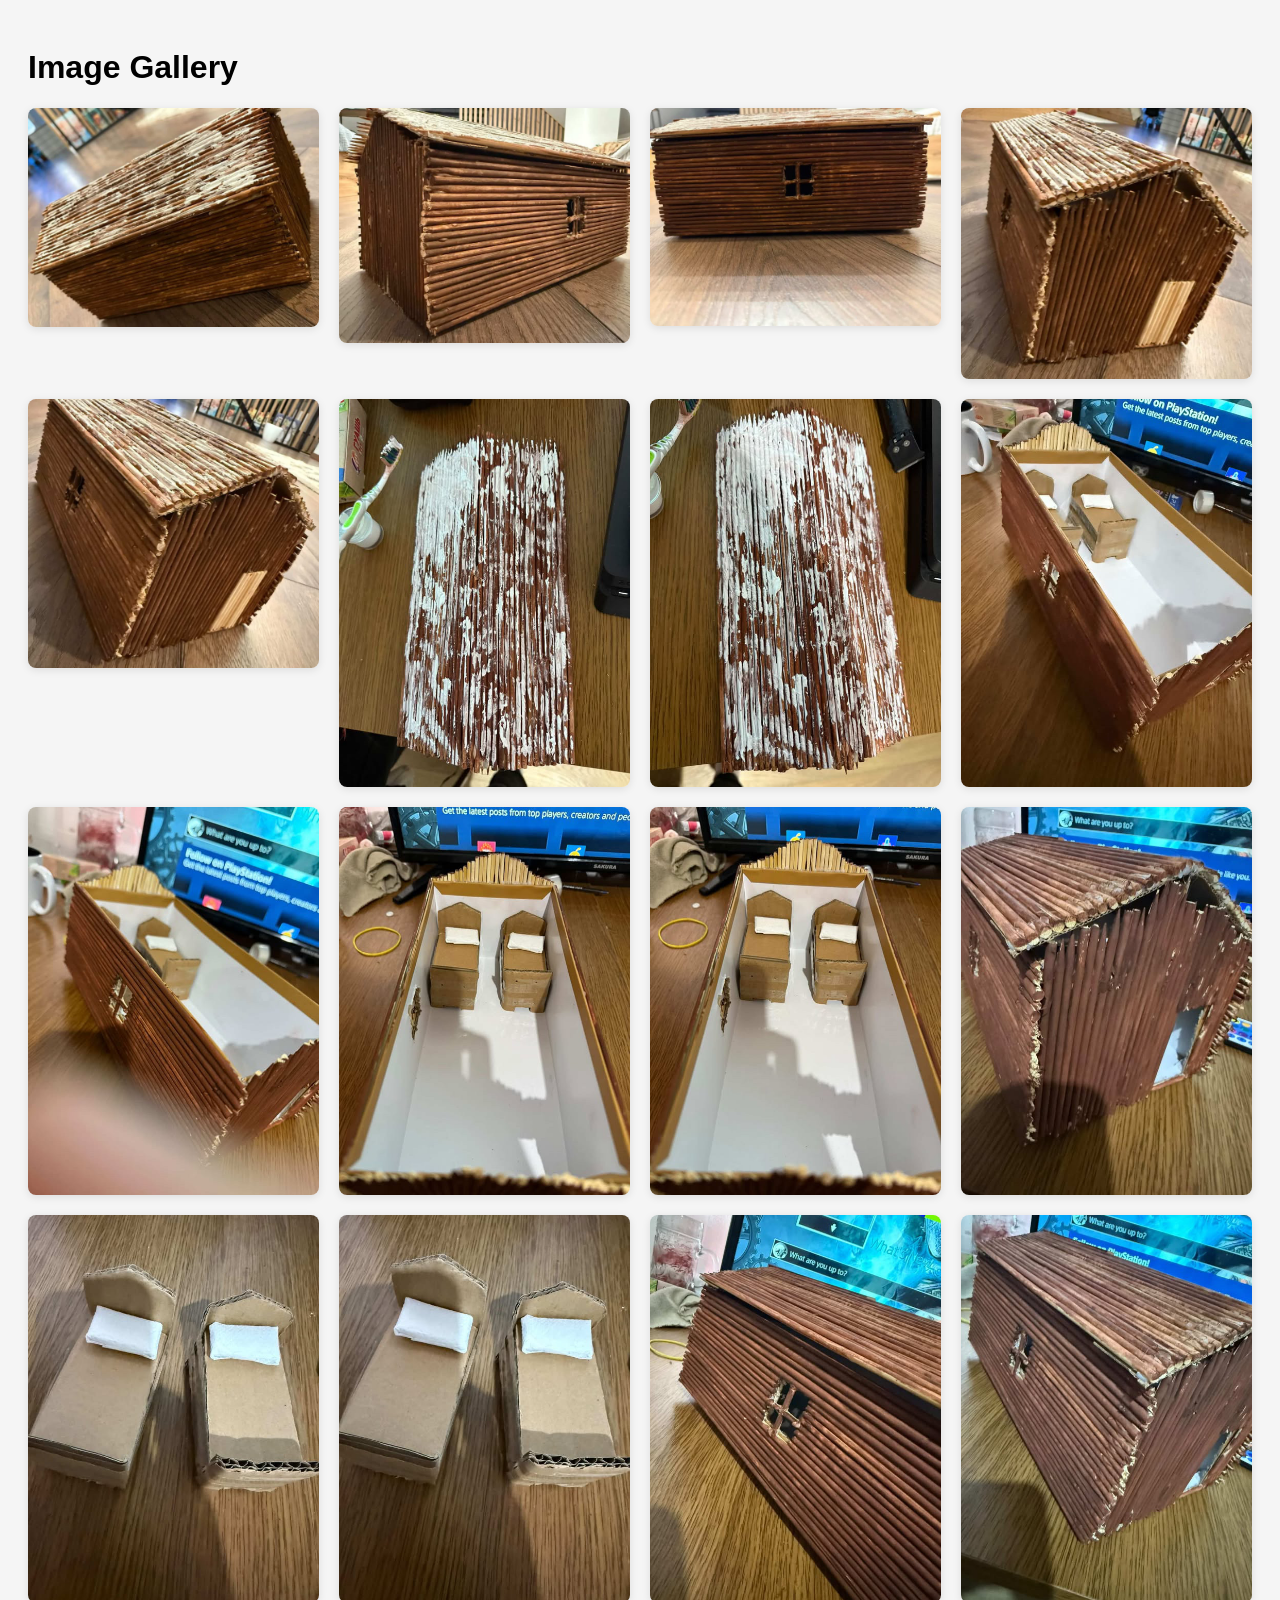
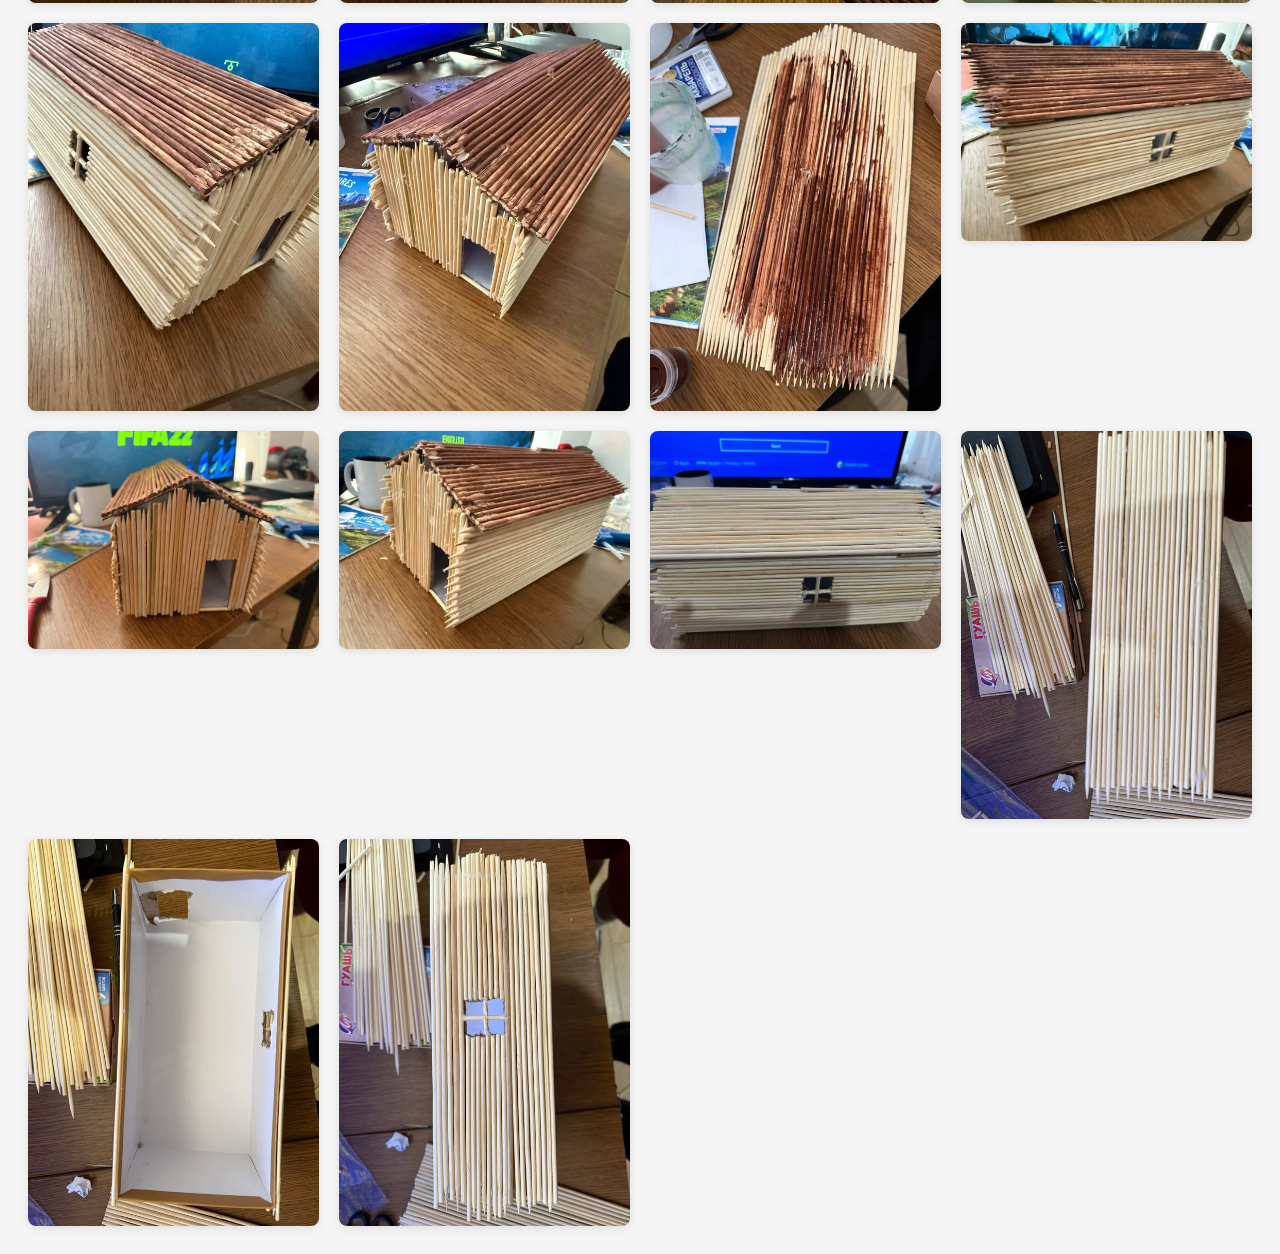
<file: poze.html>
<!doctype html>
<html lang="en">
  <head>
    <meta charset="UTF-8" />
    <meta name="viewport" content="width=device-width, initial-scale=1.0" />
    <title>IMG Gallery</title>
    <style>
      body {
        font-family: Arial, sans-serif;
        padding: 20px;
        background-color: #f5f5f5;
      }
      .gallery {
        display: grid;
        grid-template-columns: repeat(auto-fill, minmax(250px, 1fr));
        gap: 20px;
      }
      .gallery img {
        width: 100%;
        height: auto;
        border-radius: 8px;
        box-shadow: 0 2px 8px rgba(0, 0, 0, 0.1);
      }
    </style>
  </head>
  <body>
    <h1>Image Gallery</h1>
    <div class="gallery" id="gallery"></div>

    <script>
      // Add image filenames that start with "IMG"
      const images = [
        "IMG_7484.JPG",
        "IMG_7485.JPG",
        "IMG_7486.JPG",
        "IMG_7487.JPG",
        "IMG_7488.JPG",
        "IMG_7490.JPG",
        "IMG_7491.JPG",
        "IMG_7492.JPG",
        "IMG_7493.JPG",
        "IMG_7494.JPG",
        "IMG_7495.JPG",
        "IMG_7496.JPG",
        "IMG_7497.JPG",
        "IMG_7498.JPG",
        "IMG_7499.JPG",
        "IMG_7500.JPG",
        "IMG_7501.JPG",
        "IMG_7502.JPG",
        "IMG_7503.JPG",
        "IMG_7504.JPG",
        "IMG_7505.JPG",
        "IMG_7506.JPG",
        "IMG_7507.JPG",
        "IMG_7508.JPG",
        "IMG_7509.JPG",
        "IMG_7510.JPG",
      ];

      const gallery = document.getElementById("gallery");
      images.forEach((img) => {
        const imgElement = document.createElement("img");
        imgElement.src = img;
        imgElement.alt = img;
        gallery.appendChild(imgElement);
      });
    </script>
  </body>
</html>
</file>
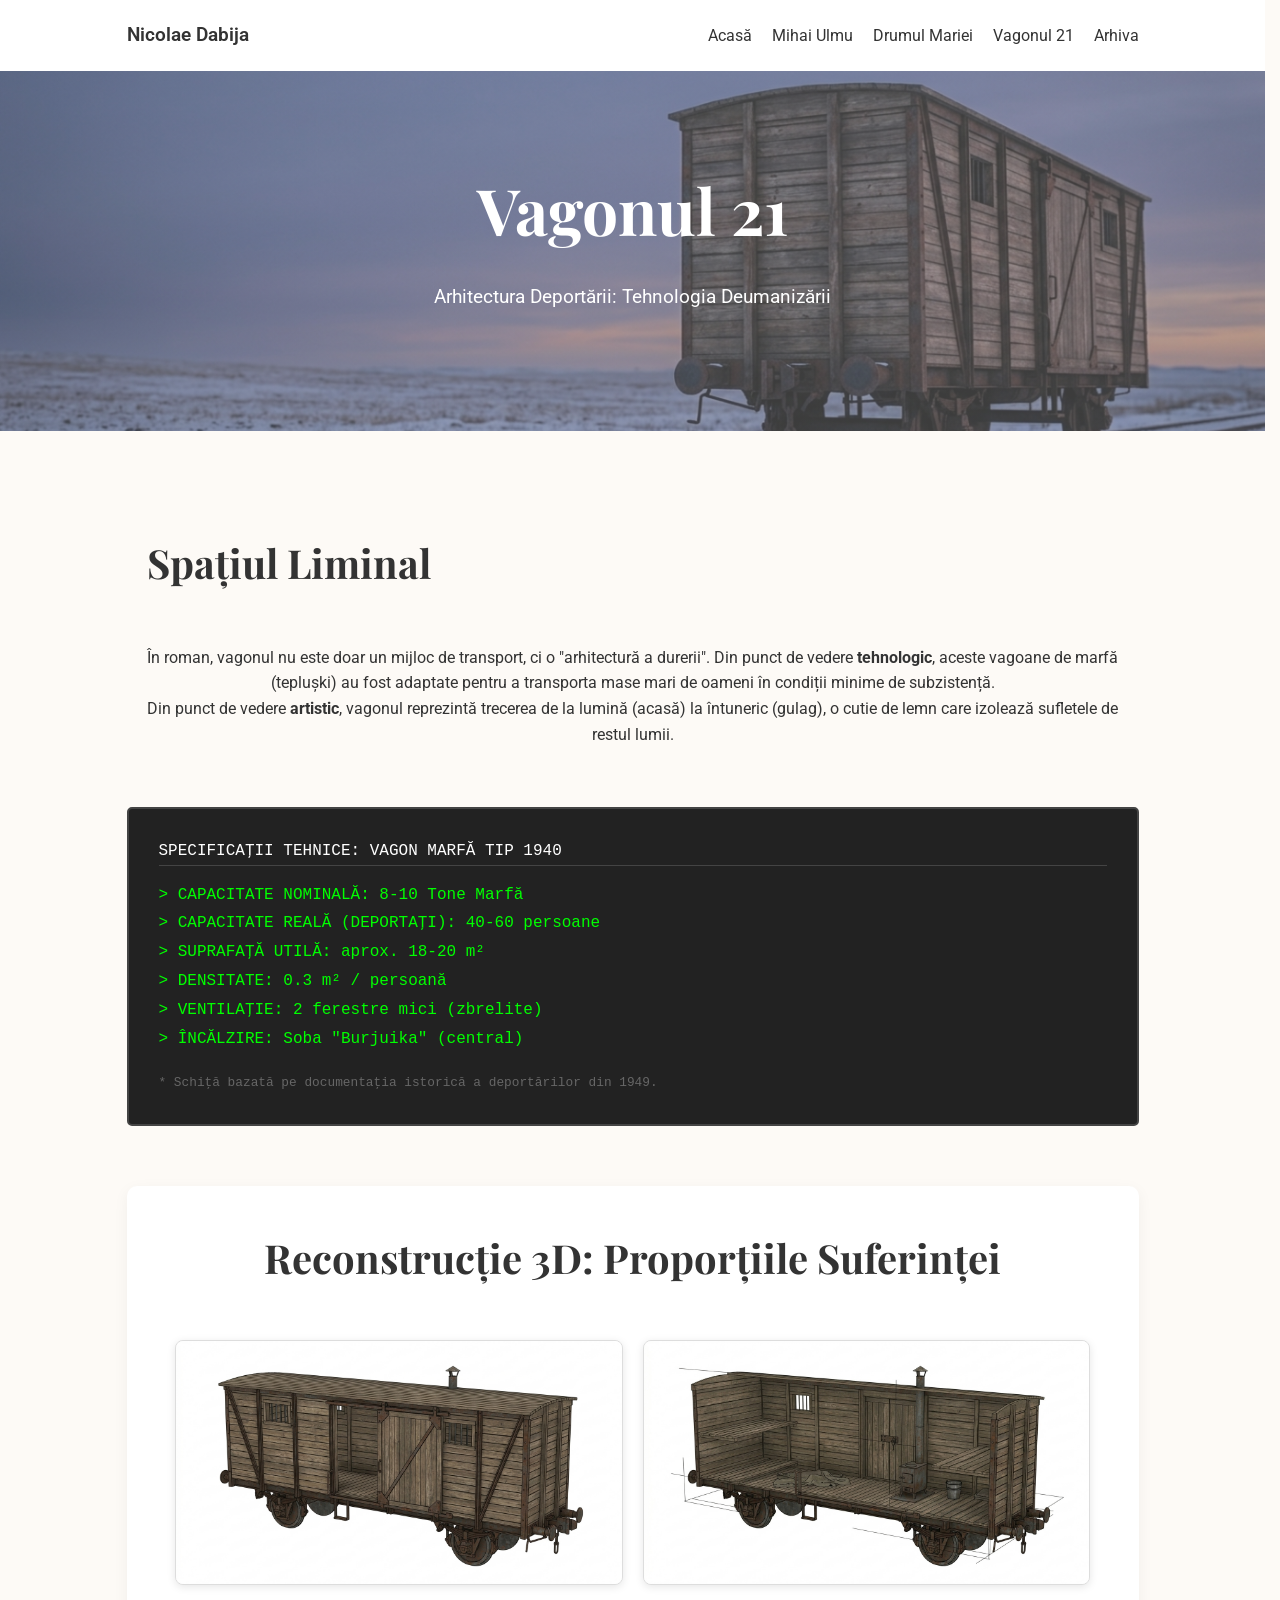
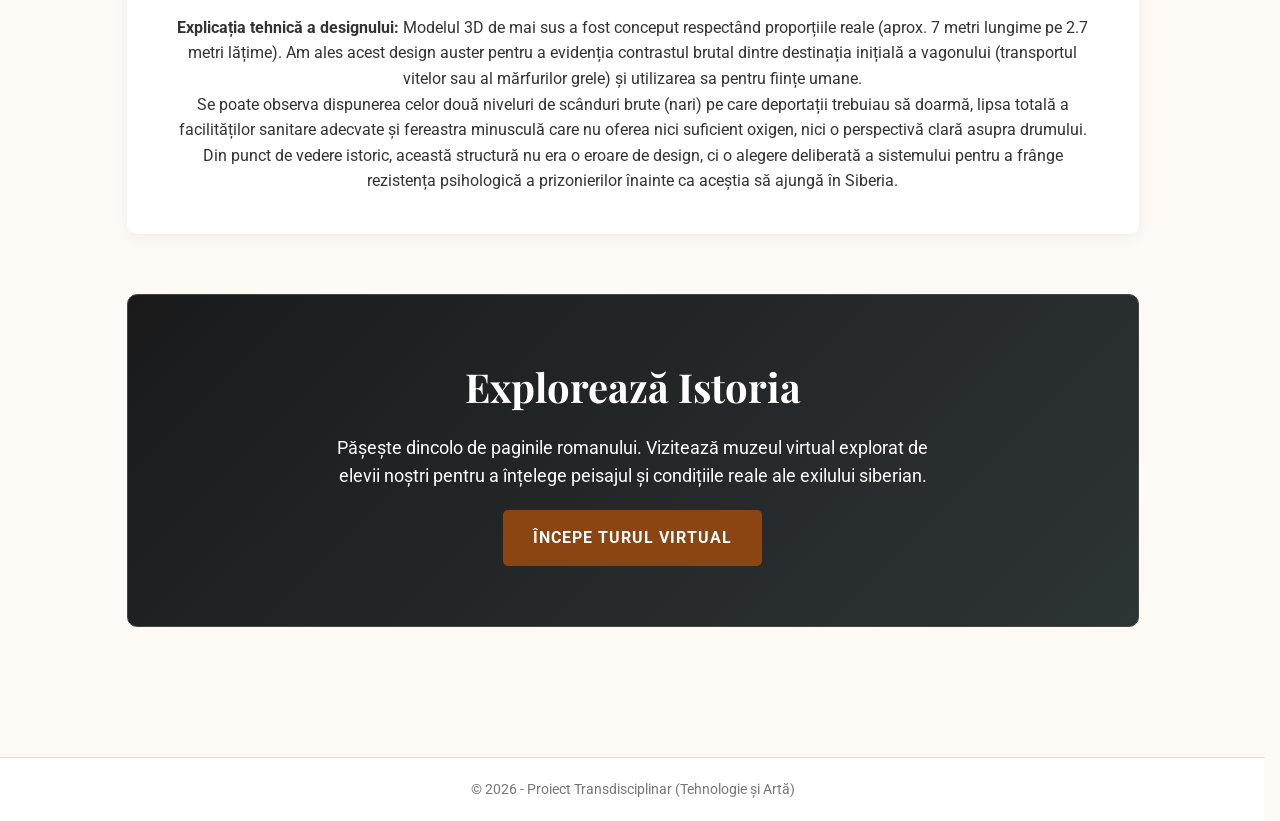
<file: vagonul-21.html>
<!doctype html>
<html lang="ro">
  <head>
    <meta charset="UTF-8" />
    <meta name="viewport" content="width=device-width, initial-scale=1.0" />
    <title>Vagonul 21 - Arhitectura Gulagului</title>
    <link rel="stylesheet" href="style.css" />
    <link
      href="https://fonts.googleapis.com/css2?family=Playfair+Display:ital,wght@0,700;1,400&family=Roboto:wght@300;400&display=swap"
      rel="stylesheet"
    />
    <style>
      body {
        background-color: #fdfaf6;
      }
      .text-box {
        padding: 20px;
        border-radius: 8px;
      }
      .blueprint {
        background: #222;
        color: #00ff00;
        padding: 30px;
        font-family: "Courier New", monospace;
        border: 2px solid #444;
        border-radius: 5px;
        position: relative;
      }
      .blueprint-title {
        color: #fff;
        border-bottom: 1px solid #444;
        margin-bottom: 15px;
        text-transform: uppercase;
      }
      .spec-list {
        list-style: none;
        line-height: 1.8;
      }
      .model-section {
        margin-top: 60px;
        background: #fff;
        padding: 40px;
        border-radius: 10px;
        box-shadow: 0 4px 15px rgba(0, 0, 0, 0.05);
      }
      .model-gallery {
        display: flex;
        flex-wrap: wrap;
        gap: 20px;
        justify-content: center;
        margin-bottom: 30px;
      }

      .model-gallery img {
        flex: 1;
        min-width: 300px;
        max-width: 48%;
        height: auto;
        border-radius: 8px;
        border: 1px solid #ddd;
        object-fit: contain;
        background: #f9f9f9;
        box-shadow: 0 2px 8px rgba(0, 0, 0, 0.1);
      }

      .tour-banner {
        margin-top: 60px;
        background: linear-gradient(135deg, #1a1a1b 0%, #2d3436 100%);
        color: white;
        text-align: center;
        padding: 60px 20px;
        border-radius: 10px;
        border: 1px solid #444;
      }

      .btn-tour {
        display: inline-block;
        margin-top: 20px;
        padding: 15px 30px;
        background-color: #8b4513;
        color: #fff;
        text-decoration: none;
        font-weight: bold;
        border-radius: 5px;
        transition: background-color 0.3s;
        text-transform: uppercase;
        letter-spacing: 1px;
      }

      .btn-tour:hover {
        background-color: #5c2e0b;
      }
      @media (max-width: 768px) {
        .model-gallery img {
          max-width: 100%;
        }
      }
    </style>
  </head>
  <body>
    <nav class="navbar">
      <a href="nicolaedabija.html" class="logo">Nicolae Dabija</a>
      <ul>
        <li><a href="index.html">Acasă</a></li>
        <li><a href="mihai-ulmu.html">Mihai Ulmu</a></li>
        <li><a href="drumul-mariei.html">Drumul Mariei</a></li>
        <li><a href="vagonul-21.html">Vagonul 21</a></li>
        <li><a href="arhiva.html">Arhiva</a></li>
      </ul>
    </nav>

    <header
      class="hero"
      style="
        height: 40vh;
        background:
          linear-gradient(rgba(150, 150, 150, 0.4), rgba(150, 150, 150, 0.4)),
          url(vagonul\ antet.png);
        background-size: cover;
        background-position: center;
      "
    >
      <div class="hero-content">
        <h1>Vagonul 21</h1>
        <p>Arhitectura Deportării: Tehnologia Deumanizării</p>
      </div>
    </header>

    <section class="container">
      <div class="content-grid">
        <div class="text-box">
          <h2 class="section-title" style="text-align: left">
            Spațiul Liminal
          </h2>
          <p>
            În roman, vagonul nu este doar un mijloc de transport, ci o
            "arhitectură a durerii". Din punct de vedere
            <strong>tehnologic</strong>, aceste vagoane de marfă (teplușki) au
            fost adaptate pentru a transporta mase mari de oameni în condiții
            minime de subzistență.
          </p>
          <p>
            Din punct de vedere <strong>artistic</strong>, vagonul reprezintă
            trecerea de la lumină (acasă) la întuneric (gulag), o cutie de lemn
            care izolează sufletele de restul lumii.
          </p>
        </div>

        <div class="blueprint">
          <div class="blueprint-title">
            Specificații Tehnice: Vagon Marfă Tip 1940
          </div>
          <ul class="spec-list">
            <li>> CAPACITATE NOMINALĂ: 8-10 Tone Marfă</li>
            <li>> CAPACITATE REALĂ (DEPORTAȚI): 40-60 persoane</li>
            <li>> SUPRAFAȚĂ UTILĂ: aprox. 18-20 m²</li>
            <li>> DENSITATE: 0.3 m² / persoană</li>
            <li>> VENTILAȚIE: 2 ferestre mici (zbrelite)</li>
            <li>> ÎNCĂLZIRE: Soba "Burjuika" (central)</li>
          </ul>
          <div style="margin-top: 20px; font-size: 0.8rem; color: #666">
            * Schiță bazată pe documentația istorică a deportărilor din 1949.
          </div>
        </div>
      </div>

      <div class="model-section">
        <h2 class="section-title">Reconstrucție 3D: Proporțiile Suferinței</h2>

        <div class="model-gallery">
          <img
            src="model-exterior.png"
            alt="Model 3D Exterior Vagon: Vedere de ansamblu și proporții"
          />
          <img
            src="model-interior.png"
            alt="Model 3D Interior Vagon: Detaliu nari și soba Burjuika"
          />
        </div>

        <div class="text-box" style="padding: 0">
          <p>
            <strong>Explicația tehnică a designului:</strong> Modelul 3D de mai
            sus a fost conceput respectând proporțiile reale (aprox. 7 metri
            lungime pe 2.7 metri lățime). Am ales acest design auster pentru a
            evidenția contrastul brutal dintre destinația inițială a vagonului
            (transportul vitelor sau al mărfurilor grele) și utilizarea sa
            pentru ființe umane.
          </p>
          <p>
            Se poate observa dispunerea celor două niveluri de scânduri brute
            (nari) pe care deportații trebuiau să doarmă, lipsa totală a
            facilităților sanitare adecvate și fereastra minusculă care nu
            oferea nici suficient oxigen, nici o perspectivă clară asupra
            drumului. Din punct de vedere istoric, această structură nu era o
            eroare de design, ci o alegere deliberată a sistemului pentru a
            frânge rezistența psihologică a prizonierilor înainte ca aceștia să
            ajungă în Siberia.
          </p>
        </div>
      </div>

      <div class="tour-banner">
        <h2
          style="
            font-family: &quot;Playfair Display&quot;, serif;
            font-size: 2.5rem;
            margin-bottom: 15px;
          "
        >
          Explorează Istoria
        </h2>
        <p style="font-size: 1.1rem; max-width: 600px; margin: 0 auto">
          Pășește dincolo de paginile romanului. Vizitează muzeul virtual
          explorat de elevii noștri pentru a înțelege peisajul și condițiile
          reale ale exilului siberian.
        </p>
        <a
          href="https://iontopala2007-ship-it.github.io/Muzeul/slideshow_siberia-1.html"
          target="_blank"
          class="btn-tour"
          >Începe Turul Virtual</a
        >
      </div>
    </section>

    <footer
      style="
        margin-top: 50px;
        text-align: center;
        padding: 20px 0;
        border-top: 1px solid #ddd;
      "
    >
      <p>&copy; 2026 - Proiect Transdisciplinar (Tehnologie și Artă)</p>
    </footer>

    <script src="script.js"></script>
  </body>
</html>
</file>
<file: style.css>
/* Resetare de bază */
* {
  margin: 0;
  padding: 0;
  box-sizing: border-box;
}

html {
  scrollbar-gutter: stable;
}

body {
  font-family: "Roboto", sans-serif;
  line-height: 1.6;
  color: #333;
  background-color: #fdfaf6; /* Culoare de fundal tip pergament */
  scrollbar-gutter: stable;
}

/* Navigație */
.navbar {
  display: flex;
  justify-content: space-between;
  align-items: center;
  padding: 20px 10%;
  background: #fff;
  box-shadow: 0 2px 5px rgba(0, 0, 0, 0.1);
  position: sticky;
  top: 0;
  z-index: 1000;
}

.logo {
  text-decoration: none;
  color: #333;
  font-weight: 600;
  font-size: 1.2rem;
  cursor: pointer;
  transition: color 0.3s;
}

.logo:hover {
  color: #8b4513;
}

.navbar ul {
  display: flex;
  list-style: none;
}

.navbar ul li a {
  text-decoration: none;
  color: #333;
  margin-left: 20px;
  font-weight: 400;
  transition: color 0.3s;
}

.navbar ul li a:hover {
  color: #8b4513; /* Accent maroniu */
}

/* Hero Section */
.hero {
  height: 50vh;
  background:
    linear-gradient(rgba(0, 0, 0, 0.6), rgba(0, 0, 0, 0.6)),
    url("padure.png") no-repeat center center/cover;
  display: flex;
  align-items: center;
  justify-content: center;
  text-align: center;
  color: white;
}

.hero h1 {
  font-family: "Playfair Display", serif;
  font-size: 4rem;
  margin-bottom: 20px;
}

.hero p {
  font-size: 1.2rem;
  max-width: 700px;
  margin: 0 auto 30px;
}

.btn {
  padding: 12px 30px;
  background: #8b4513;
  color: #fff;
  text-decoration: none;
  border-radius: 5px;
  transition: background 0.3s;
}

.btn:hover {
  background: #5d2e0d;
}

/* Secțiuni */
.container {
  padding: 80px 10%;
}

.section-title {
  font-family: "Playfair Display", serif;
  text-align: center;
  font-size: 2.5rem;
  margin-bottom: 50px;
}

.content-grid {
  display: grid;
  grid-template-columns: 1fr;
  gap: 40px;
  align-items: center;
  max-width: 1200px;
  margin: 0 auto;
}

.text-box {
  text-align: center;
}

/* Stiluri noi pentru STEAM și Video */
.steam-section {
  background-color: #f4f1ea;
  border-radius: 15px;
  margin: 40px auto;
  max-width: 900px;
  padding: 40px;
  box-shadow: 0 4px 15px rgba(0, 0, 0, 0.05);
  scroll-margin-top: 110px;
}

.steam-content p {
  font-size: 1.1rem;
  text-align: justify;
  margin-bottom: 25px;
}

.quote-central blockquote {
  font-family: "Playfair Display", serif;
  font-size: 1.8rem;
  font-style: italic;
  text-align: center;
  color: #8b4513;
  border-left: 5px solid #8b4513;
  padding-left: 20px;
  margin-top: 30px;
}

.video-player {
  position: relative;
  width: 100%;
  max-width: 800px;
  margin: 0 auto;
  aspect-ratio: 16 / 9;
  background-color: #000;
  border-radius: 10px;
  overflow: hidden;
  cursor: pointer;
}

.video-overlay {
  position: absolute;
  top: 0;
  left: 0;
  width: 100%;
  height: 100%;
  background: rgba(0, 0, 0, 0.4);
  display: flex;
  flex-direction: column;
  justify-content: center;
  align-items: center;
  color: #fff;
  transition: opacity 0.3s;
  z-index: 10;
}

.play-button {
  width: 80px;
  height: 80px;
  background-color: #8b4513;
  border-radius: 50%;
  position: relative;
  margin-bottom: 15px;
  transition: transform 0.2s;
}

.play-button::after {
  content: "";
  display: block;
  position: absolute;
  left: 55%;
  top: 50%;
  transform: translate(-50%, -50%);
  border-style: solid;
  border-width: 15px 0 15px 25px;
  border-color: transparent transparent transparent #fff;
}

.video-player:hover .play-button {
  transform: scale(1.1);
}

#video-element {
  width: 100%;
  height: 100%;
  object-fit: cover;
}

/* Stiluri pentru biografie */
.biography-hero {
  height: 60vh;
  background:
    linear-gradient(rgba(0, 0, 0, 0.4), rgba(0, 0, 0, 0.4)),
    url("https://images.unsplash.com/photo-1497633762265-9d179a990aa6?auto=format&fit=crop&q=80&w=1473")
      no-repeat center center/cover;
  display: flex;
  align-items: center;
  justify-content: center;
  text-align: center;
  color: white;
}

.biography-grid {
  display: grid;
  grid-template-columns: 1fr 2fr;
  gap: 40px;
  align-items: flex-start;
}

.biography-image img {
  width: 100%;
  border-radius: 10px;
  box-shadow: 0 4px 10px rgba(0, 0, 0, 0.2);
}

.biography-image .caption {
  font-size: 0.9rem;
  color: #666;
  font-style: italic;
  margin-top: 10px;
  text-align: center;
}

.biography-text h2 {
  font-family: "Playfair Display", serif;
  font-size: 2.5rem;
  margin-bottom: 20px;
}

.biography-text p {
  font-size: 1.1rem;
  line-height: 1.8;
  margin-bottom: 20px;
  text-align: justify;
}

.biography-text h3 {
  font-family: "Playfair Display", serif;
  font-size: 1.5rem;
  margin: 30px 0 15px;
  color: #8b4513;
}

.biography-text ul {
  list-style: none;
  padding: 0;
}

.biography-text ul li {
  margin-bottom: 15px;
  font-size: 1.1rem;
  border-left: 3px solid #8b4513;
  padding-left: 15px;
}

.biography-text ul li strong {
  color: #8b4513;
}

.sources-note {
  font-size: 0.95rem;
  color: #666;
  margin-top: 30px;
  padding-top: 20px;
  border-top: 1px solid #ddd;
  font-style: italic;
}

/* Personaje */
.characters-section {
  background: #f4f1ea;
  padding: 80px 10%;
}

.character-cards {
  display: flex;
  justify-content: center;
  gap: 30px;
}

.card {
  background: white;
  padding: 30px;
  border-radius: 10px;
  box-shadow: 0 4px 15px rgba(0, 0, 0, 0.05);
  flex: 1;
  max-width: 400px;
  text-align: center;
}

.card h3 {
  font-family: "Playfair Display", serif;
  margin-bottom: 15px;
  color: #8b4513;
}

.section-subtitle {
  font-family: "Playfair Display", serif;
  text-align: center;
  font-size: 1.8rem;
  margin: 50px 0 30px;
  color: #8b4513;
}

/* Citate */
.quotes-section {
  padding: 100px 10%;
  background: #222;
  color: #fff;
  text-align: center;
}

blockquote {
  font-family: "Playfair Display", serif;
  font-size: 1.8rem;
  font-style: italic;
}

/* Footer */
footer {
  text-align: center;
  padding: 40px;
  background: #fff;
  font-size: 0.9rem;
  color: #777;
}

/* Responsive */
@media (max-width: 768px) {
  .content-grid,
  .character-cards {
    grid-template-columns: 1fr;
    flex-direction: column;
  }
  .hero h1 {
    font-size: 2.5rem;
  }
}
/* Stiluri pentru animația de Reveal */
.hidden {
  opacity: 0;
  transform: translateY(30px);
  transition: all 0.8s ease-out;
}

.visible {
  opacity: 1;
  transform: translateY(0);
}

/* Efect de hover pe carduri (Bonus) */
.card {
  transition:
    transform 0.3s ease,
    box-shadow 0.3s ease;
}

.card:hover {
  transform: translateY(-10px);
  box-shadow: 0 10px 25px rgba(139, 69, 19, 0.2);
}
</file>
